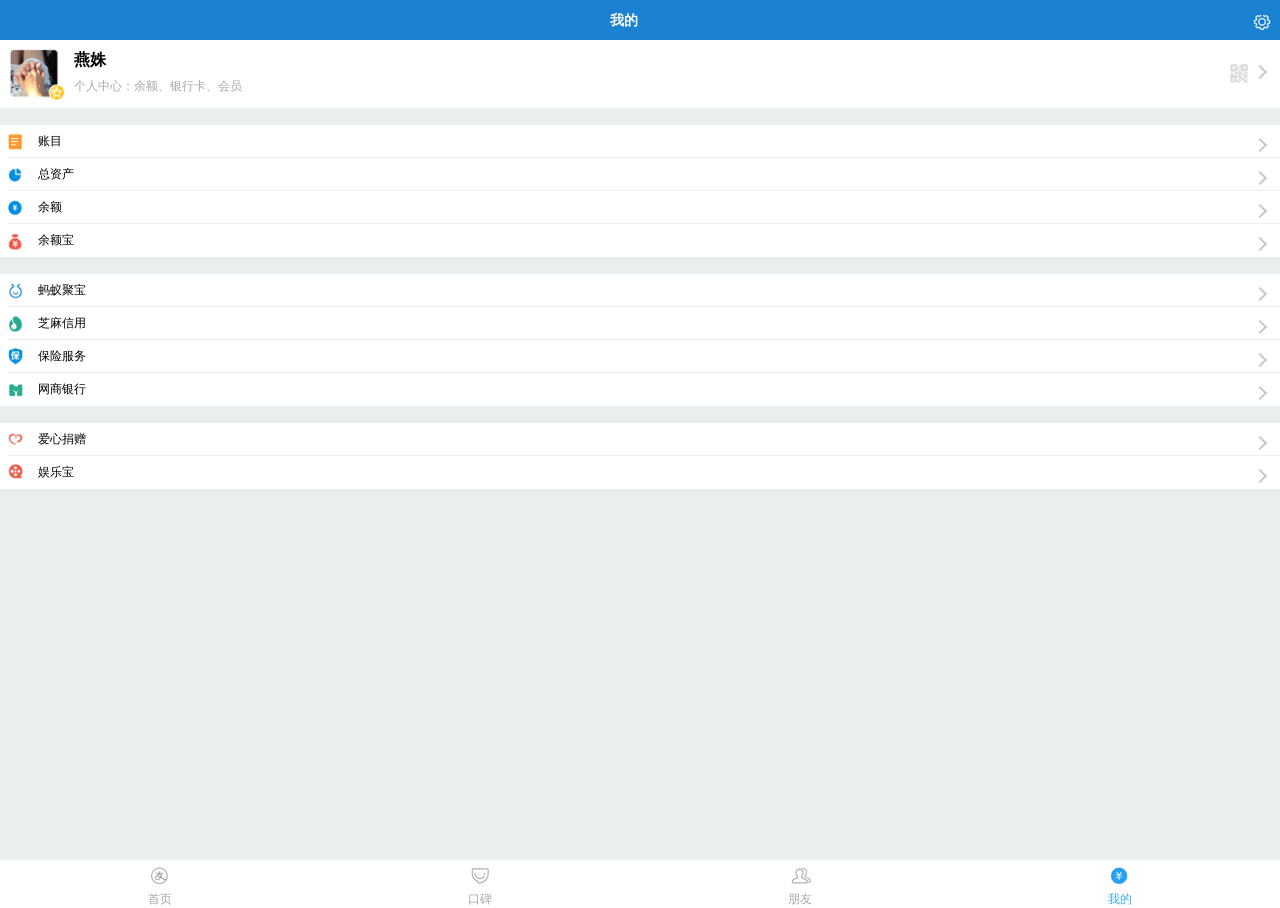
<file: sass 手机排版/index.html>
<!DOCTYPE html>
<html>
	<head>
		<meta charset="utf-8" />
		<title></title>
		<meta http-equiv="X-UA-Compatible" content="IE=edge,chrome=1">
		<meta name="viewport" content="width=device-width, initial-scale=1.0">
	    <link rel="stylesheet" type="text/css" href="css/style.css"/>
	    <script src="js/iscroll.js">
	    	
	    </script>
	</head>
	<body>
		<div class="box">
			<header>
				<h1 class="spc-14">我的</h1>
				<div class="header_list">
					<img src="images/QQ图片20170105094459_03.png" alt="" />
				</div>
			</header>
			<section>
			<div class="sect_title">
		 			<dl>
		 				<dt><img src="images/1_03.png"></dt>
		 				<dd>
		 					<h1 class="spc-16">燕姝</h1>
		 					<p  class="spc-12"><span>个人中心：</span>余额、银行卡、会员</p>
		 				</dd>
		 			</dl>
		 			<div class="sect_title_right">
		 				<img src="images/erwe_06.png"/>
		 				<span></span>
		 			</div>
		 		</div>
		 		
		 		<div class="sect_main_one">
		 			<ul>
		 				<li><img src="images/1_07.png"/>账目<span></span></li>
		 				<li><img src="images/1_10.png"/>总资产<span></span></li>
		 				<li><img src="images/1_12.png"/>余额<span></span></li>
		 				<li><img src="images/1_14.png"/>余额宝<span></span></li>
		 			</ul>
		 		</div>
		 		<div class="sect_main_two">
		 			<ul>
		 				<li><img src="images/33_03.png"/>蚂蚁聚宝<span></span></li>
		 				<li><img src="images/33_06.png"/>芝麻信用<span></span></li>
		 				<li><img src="images/33_08.png"/>保险服务<span></span></li>
		 				<li><img src="images/33_10.png"/>网商银行<span></span></li>
		 			</ul>
		 		</div>
		 		<div class="sect_main_two">
		 			<ul>
		 				<li><img src="images/44_12.png"/>爱心捐赠<span></span></li>
		 				<li class="bottom_li"><img src="images/44_14.png"/>娱乐宝<span></span></li>
		 			</ul>
		 		</div>

		</section>
		<footer>
				<dl class="spc-12">
					<dt><img src="images/459_07.png"/></dt>
					<dd>首页</dd>
				</dl>
				<dl class="spc-12">
					<dt><img src="images/459_09.png"/></dt>
					<dd>口碑</dd>
				</dl>
				<dl class="spc-12">
					<dt><img src="images/459_11.png"/></dt>
					<dd>朋友</dd>
				</dl>
				<dl class="spc-12">
					<dt><img src="images/459_13.png"/></dt>
					<dd style="color: #3daaf8;">我的</dd>
				</dl>
			</footer>
		</div>
	</body>
</html>
</file>
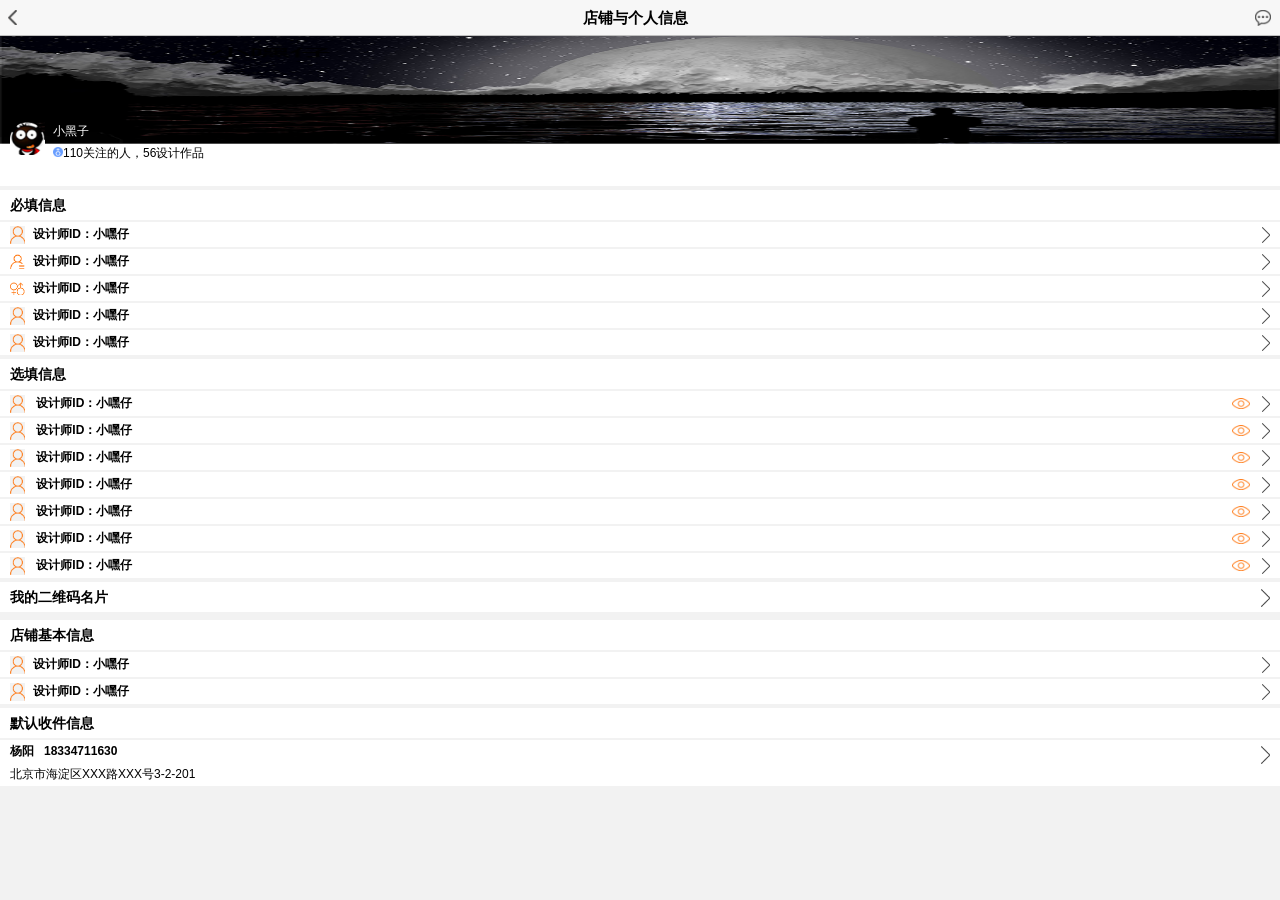
<file: index/my_shop/index.html>
<!DOCTYPE html>
<html>
<head lang="en">
    <meta charset="UTF-8">
    <meta http-equiv="X-UA-Compatible" content="IE=edge,chrome=1">
    <meta name="viewport" content="width=device-width, initial-scale=1.0">
    <title>店铺与个人信息</title>
    <link rel="stylesheet" href="css/header.css"/>
    <link rel="stylesheet" href="css/home.css"/>
    <link rel="stylesheet" href="css/zz.css"/>
</head>
<body>
<div class="wap">
    <header>
        <div class="y_top">
            <div class="y_left">
                <img src="img/a1_03.png" alt=""/>
            </div>
            <div class="y_center">
                <h3>店铺与个人信息</h3>
            </div>
            <div class="y_right">
                <img src="img/a1_05.png" alt=""/>
            </div>
        </div>
    </header>
    <section>
        <div class="y_dp_main">
            <div class="banner">
               <div class="img"><img src="img/b_02.png" class="ban" alt=""/></div>
                <div class="div">
                   <dl>
                       <dt> <span id="button"><img src="img/a1_09.png" alt="头像"/></span></dt>
                       <dd>
                           <p class="name">小黑子</p>
                           <p>
                               <img src="img/a1_12.png" alt=""/><em>110</em>关注的人，<em>56</em>设计作品
                           </p>
                       </dd>
                   </dl>
                    <!--<p class="p">想成为签约设计师</p>-->
                </div>

            </div>
            <div class="needful">
                <h3>必填信息</h3>
                <div class="info">
                    <img src="img/a1_16.png" alt="" class="info_img"/><b>设计师ID：小嘿仔</b><span><img src="img/a1_51.png" alt=""/></span>
                </div>
                <div class="info">
                    <img src="img/b1_09.png" alt="" class="info_img"/><b>设计师ID：小嘿仔</b><span><img src="img/a1_51.png" alt=""/></span>
                </div>
                <div class="info">
                    <img src="img/b1_12.png" alt="" class="info_img"/><b>设计师ID：小嘿仔</b><span><img src="img/a1_51.png" alt=""/></span>
                </div>
                <div class="info">
                    <img src="img/a1_16.png" alt="" class="info_img"/><b>设计师ID：小嘿仔</b><span><img src="img/a1_51.png" alt=""/></span>
                </div>
                <div class="info">
                    <img src="img/a1_16.png" alt="" class="info_img"/><b>设计师ID：小嘿仔</b><span><img src="img/a1_51.png" alt=""/></span>
                </div>
            </div>
            <div class="selective">
                <h3>选填信息</h3>
                <div class="info_on">
                    <img src="img/a1_16.png" alt="" class="info_img"/>
                    <b>设计师ID：小嘿仔</b>
                    <span>
                        <img src="img/a1_33.png" alt="视图" class="view"/>
                        <img src="img/a1_51.png" alt="" class=""/>
                    </span>
                </div>
                <div class="info_on">
                    <img src="img/a1_16.png" alt="" class="info_img"/>
                    <b>设计师ID：小嘿仔</b>
                    <span>
                        <img src="img/a1_33.png" alt="视图" class="view"/>
                        <img src="img/a1_51.png" alt="" class=""/>
                    </span>
                </div>
                <div class="info_on">
                    <img src="img/a1_16.png" alt="" class="info_img"/>
                    <b>设计师ID：小嘿仔</b>
                    <span>
                        <img src="img/a1_33.png" alt="视图" class="view"/>
                        <img src="img/a1_51.png" alt="" class=""/>
                    </span>
                </div>
                <div class="info_on">
                    <img src="img/a1_16.png" alt="" class="info_img"/>
                    <b>设计师ID：小嘿仔</b>
                    <span>
                        <img src="img/a1_33.png" alt="视图" class="view"/>
                        <img src="img/a1_51.png" alt="" class=""/>
                    </span>
                </div>
                <div class="info_on">
                    <img src="img/a1_16.png" alt="" class="info_img"/>
                    <b>设计师ID：小嘿仔</b>
                    <span>
                        <img src="img/a1_33.png" alt="视图" class="view"/>
                        <img src="img/a1_51.png" alt="" class=""/>
                    </span>
                </div>
                <div class="info_on">
                    <img src="img/a1_16.png" alt="" class="info_img"/>
                    <b>设计师ID：小嘿仔</b>
                    <span>
                        <img src="img/a1_33.png" alt="视图" class="view"/>
                        <img src="img/a1_51.png" alt="" class=""/>
                    </span>
                </div>
                <div class="info_on">
                    <img src="img/a1_16.png" alt="" class="info_img"/>
                    <b>设计师ID：小嘿仔</b>
                    <span>
                        <img src="img/a1_33.png" alt="视图" class="view"/>
                        <img src="img/a1_51.png" alt="" class=""/>
                    </span>
                </div>
            </div>
            <div class="code">
                <h3>我的二维码名片 <span><img src="img/a1_51.png" alt=""/></span></h3>
            </div>
            <div class="basic">
                <h3>店铺基本信息</h3>
                <div class="info">
                    <img src="img/a1_16.png" alt="" class="info_img"/><b>设计师ID：小嘿仔</b><span><img src="img/a1_51.png" alt=""/></span>
                </div>
                <div class="info">
                    <img src="img/a1_16.png" alt="" class="info_img"/><b>设计师ID：小嘿仔</b><span><img src="img/a1_51.png" alt=""/></span>
                </div>
            </div>
            <div class="default">
                <h3>默认收件信息</h3>
                <div class="default_info">
                    <div class="info_l">
                        <ul>
                            <li><b>杨阳</b><b>18334711630</b></li>
                            <li><em>北京市海淀区XXX路XXX号3-2-201</em></li>
                        </ul>
                    </div>
                    <div class="info_r">
                        <span><img src="img/a1_51.png" alt=""/></span>
                    </div>
                </div>
            </div>
        </div>
    </section>
    <div class="zz"></div>
    <div class="zz_con">
        <div class="conment">
            <h3>拍照</h3>
            <h3>从相册选择</h3>
            <h3 class="cancel">取消</h3>
        </div>
    </div>
</div>
</body>
<script src="js/jquery-3.1.1.js"></script>

 <script type="text/javascript">
         $("#button").click(function(){
             $(".zz_con").show();
             $(".zz").show();
         })
         $(".zz_con").click(function(){
             $(".zz_con").hide();
             $(".zz").hide();
         })
</script>
</html>
</file>
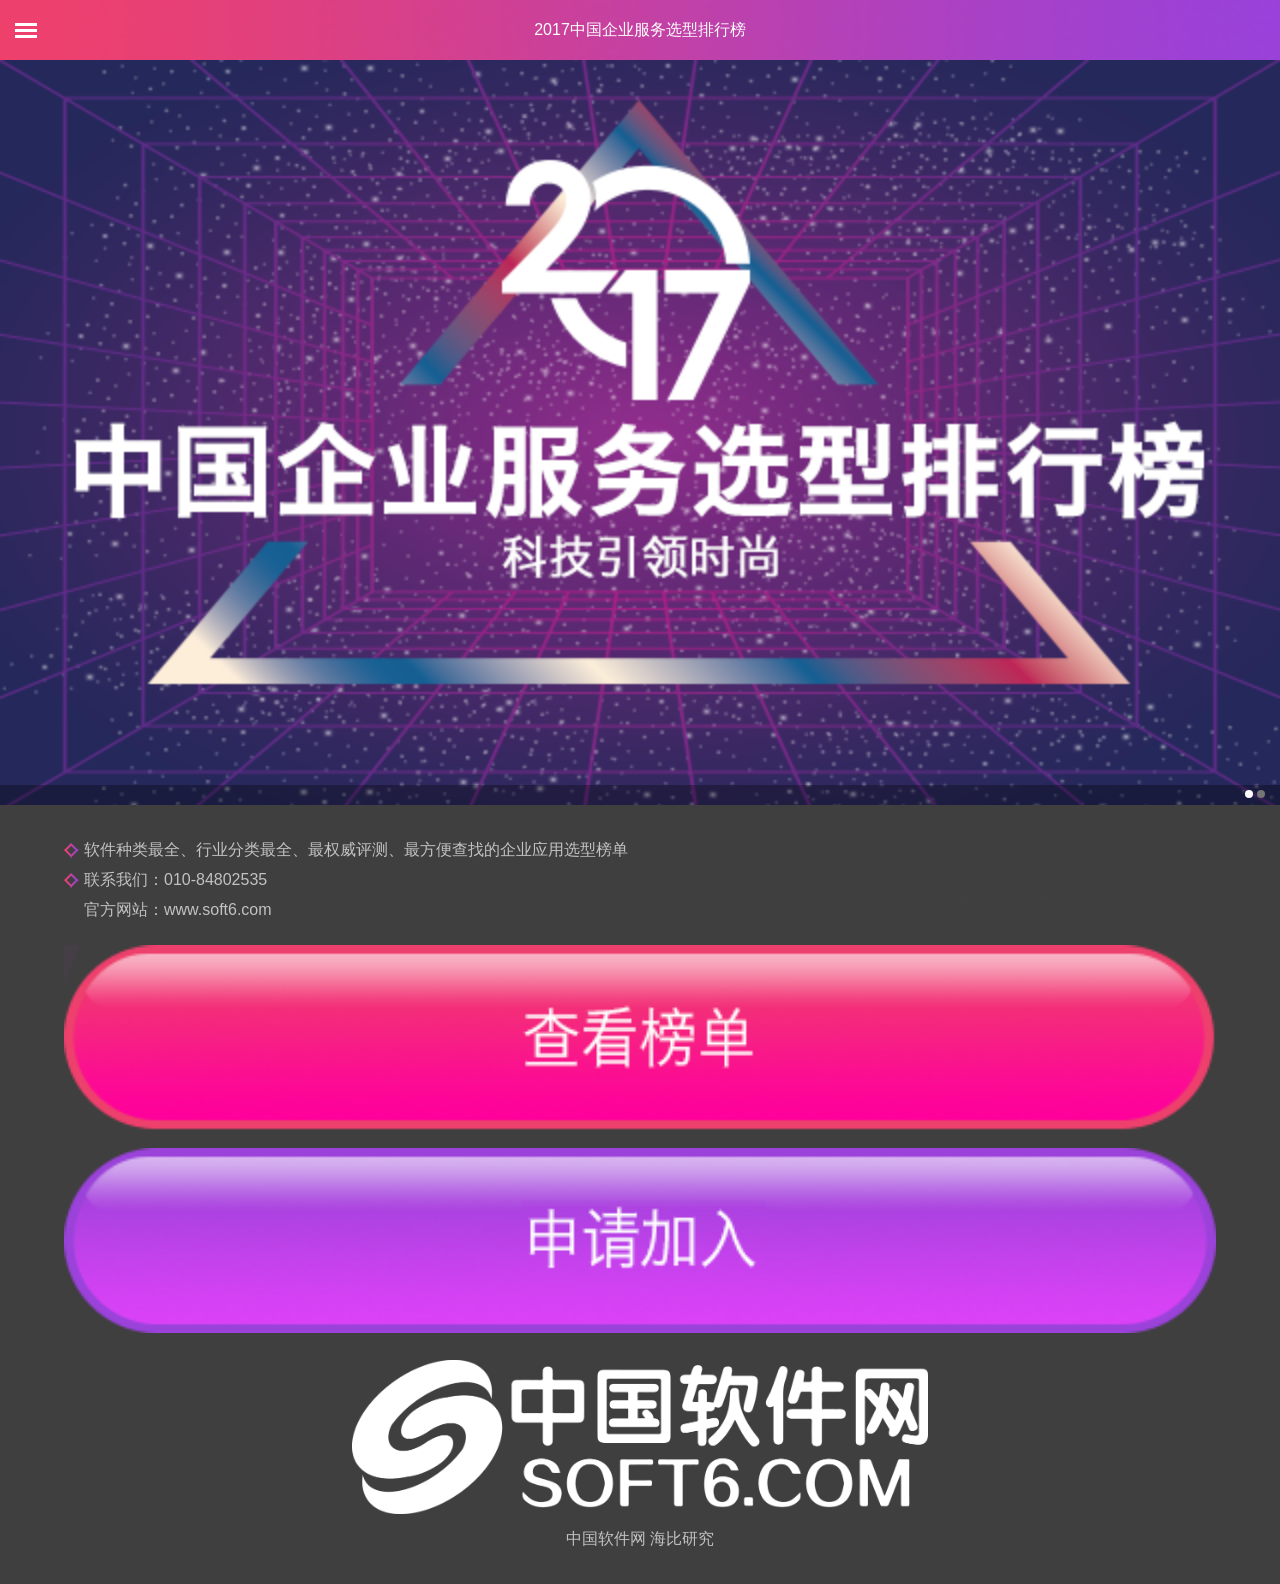
<file: 软件网1229/软件网/index.html>
<!DOCTYPE html PUBLIC "-//W3C//DTD XHTML 1.0 Transitional//EN" "http://www.w3.org/TR/xhtml1/DTD/xhtml1-transitional.dtd">
<html xmlns="http://www.w3.org/1999/xhtml">
<head>
<meta http-equiv="Content-Type" content="text/html; charset=utf-8" />
<meta name="viewport" content="width=device-width,height=device-height,inital-scale=1.0,maximum-scale=1.0,user-scalable=no;" />
<meta name="apple-mobile-web-app-capable" content="yes" />
<meta name="apple-mobile-web-app-status-bar-style" content="black" />
<meta name="format-detection" content="telephone=no" />
<meta name=”viewport” content=”width=device-width, initial-scale=1, maximum-scale=1″/>
<link href="css/reset.css" rel="stylesheet" type="text/css" />
<link href="css/index.css" rel="stylesheet" type="text/css" />

<script type="text/javascript" src="js/jQuery.js" ></script>
<script type="text/javascript" src="js/swipe.js" ></script>
<script type="text/javascript" src="js/zepto.js" ></script>
<!--图片轮播所用 --> 


<link rel="stylesheet" href="css/meanmenu.min.css" media="all" />

<title>中国软件网首页</title>
</head>
<body style="background:#3f3f3f;">
<div style="top:0px;left:0px;width:100%;height:100%;position:fixed;z-index:-999;background:url(images/bg.png) no-repeat #3f3f3f;background-size: cover; background-position: 50% 50%;"> </div>


<div class="top_banner"><div style="position:absolute;top:22px; left:15px;"><a href="bangdan.html"><img src="images/index_g.png" width="22" height="18" /></a></div><span>2017中国企业服务选型排行榜</span></div>

<div class="banner">
<!--幻灯片管理-->
		<div style="-webkit-transform:translate3d(0,0,0);">
			<div id="banner_box" class="box_swipe">
				<ul>
					<li><img src="images/lb1.png" alt="1" style="width:100%;" /></li>
					<li><img src="images/lb2.png" alt="1" style="width:100%;" /></li>
				</ul>
				<ol>
					<li class="on"></li>
					<li></li>
				</ol>
			</div>
		</div>
		
		<script type="text/javascript">
		$(function(){
			new Swipe(document.getElementById('banner_box'), {
				speed:500,
				auto:3000,
				callback: function(){
					var lis = $(this.element).next("ol").children();
					lis.removeClass("on").eq(this.index).addClass("on");
				}
			});
		});
		</script>
</div>

<div class="box">


  <div class="int1">
  <ul>
    <li><img src="images/ico1.png"/>软件种类最全、行业分类最全、最权威评测、最方便查找的企业应用选型榜单</li>
    <li><img src="images/ico1.png"/>联系我们：010-84802535</li>
    <li><img src="images/ico1_k.png"/>官方网站：www.soft6.com</li>
  </ul>
  </div>
  
  <div class="anniu_sy">
    <ul>
      <li><a href="bangdan.html"><img src="images/a1.png"/></a></li>
      <li><a href="form.html"><img src="images/a2.png"/></a></li>
    </ul>
  </div>
  
  
  <div class="con_box">
    <ul>

      <li><img src="images/logo.png"/><br/>中国软件网  海比研究<br/></li>
    </ul>
  
  </div>






</div>

</body>
</html>
</file>
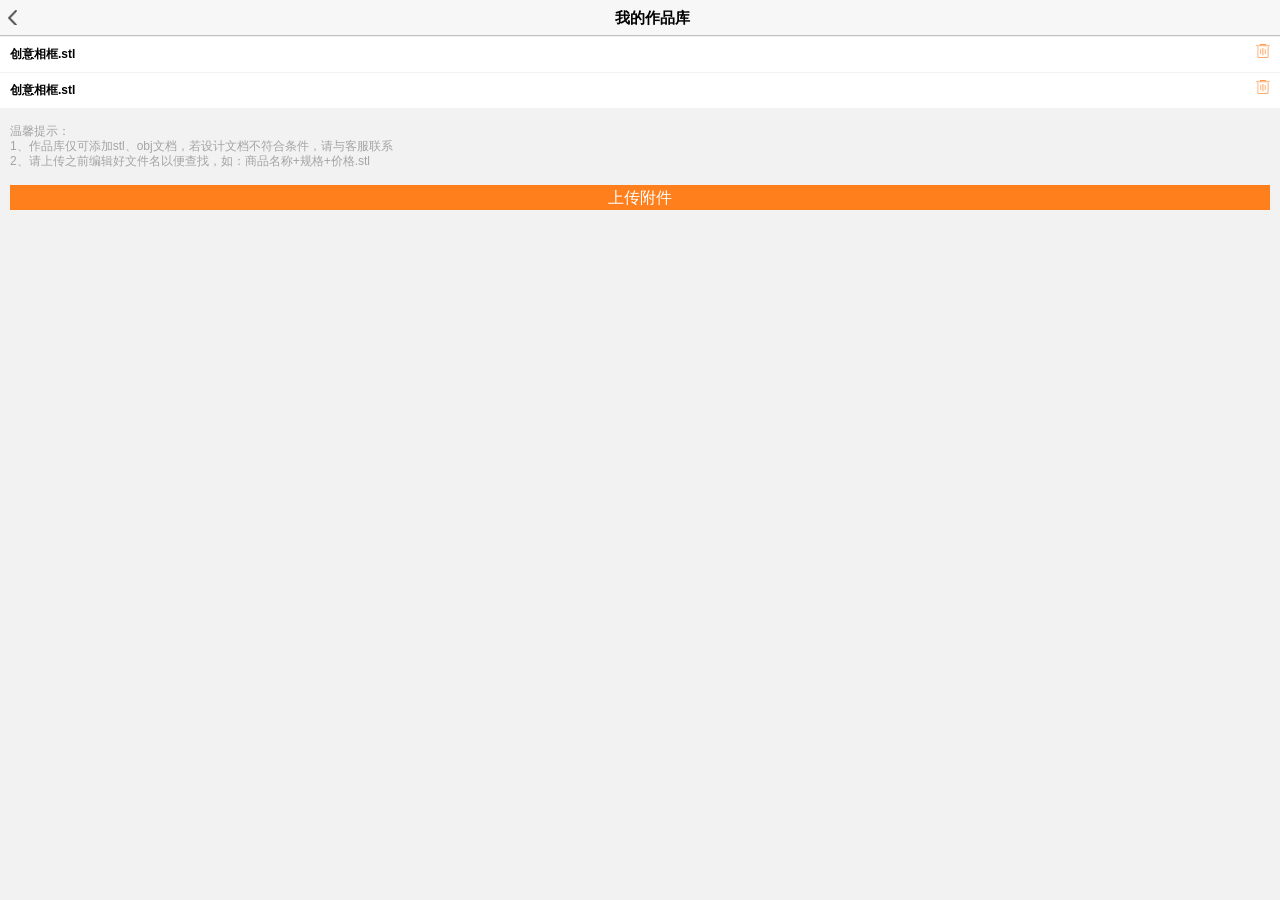
<file: index/my_shop/production/index.html>
<!DOCTYPE html>
<html>
<head lang="en">
    <meta charset="UTF-8">
    <meta http-equiv="X-UA-Compatible" content="IE=edge,chrome=1">
    <meta name="viewport" content="width=device-width, initial-scale=1.0">
    <title>我的作品库</title>
    <link rel="stylesheet" href="css/header.css"/>
    <link rel="stylesheet" href="css/publish.css"/>
</head>
<body>
<div class="wap">
    <header>
        <div class="y_top">
            <div class="y_left">
                <img src="img/scss_03.png" alt=""/>
            </div>
            <div class="y_center">
                <h3>我的作品库</h3>
            </div>
        </div>
    </header>
    <section>
        <div class="y_zp_main">
            <div class="info">
                <p>创意相框.stl <span><img src="img/scss_13.png" alt=""/></span></p>
            </div>
            <div class="info">
                <p>创意相框.stl <span><img src="img/scss_13.png" alt=""/></span></p>
            </div>
            <div class="hint">
                <p>温馨提示：</p>
                <p>1、作品库仅可添加stl、obj文档，若设计文档不符合条件，请与客服联系</p>
                <p>2、请上传之前编辑好文件名以便查找，如：商品名称+规格+价格.stl</p>
            </div>
            <div class="uploading">
                <button>上传附件</button>
            </div>
        </div>
    </section>

</div>

</body>

<script src="js/jquery-3.1.1.js"></script>
<script>

</script>
</html>
</file>
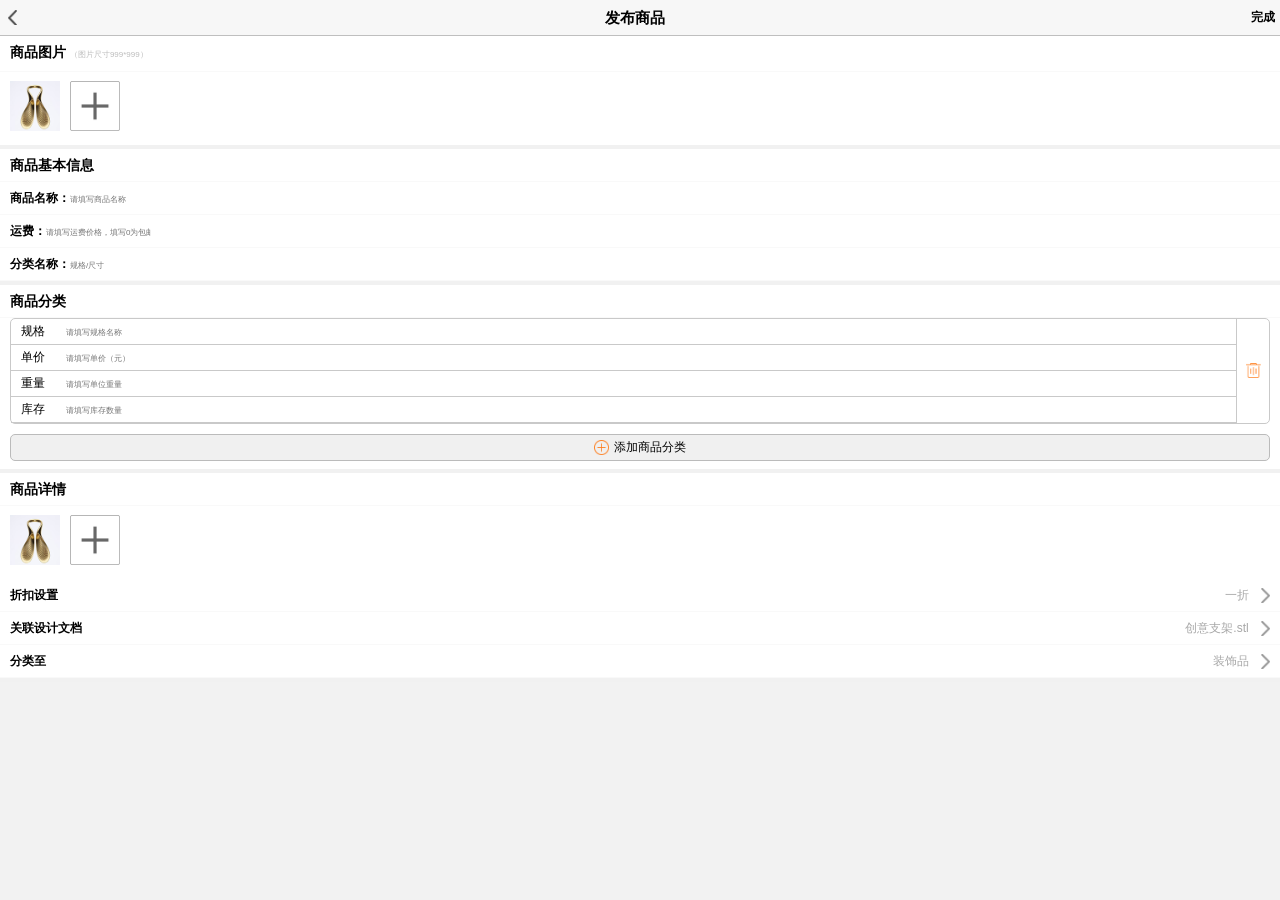
<file: index/my_shop/publish/index.html>
<!DOCTYPE html>
<html>
<head lang="en">
    <meta charset="UTF-8">
    <meta http-equiv="X-UA-Compatible" content="IE=edge,chrome=1">
    <meta name="viewport" content="width=device-width, initial-scale=1.0">
    <title>发布商品</title>
    <link rel="stylesheet" href="css/header.css"/>
    <link rel="stylesheet" href="css/publish.css"/>
</head>
<body>
<div class="wap">
    <header>
        <div class="y_top">
            <div class="y_left">
                <img src="img/scss_03.png" alt=""/>
            </div>
            <div class="y_center">
                <h3>发布商品</h3>
            </div>
            <div class="y_right">
                <span>完成</span>
            </div>
        </div>
    </header>
    <section>
        <div class="y_fb_main">
            <div class="shop">
                <h3>商品图片 <em>（图片尺寸999*999）</em></h3>
                <ul>
                    <li> <img src="img/scss_06.png" alt=""/></li>
                    <li> <img src="img/scss_08.png" alt=""/></li>
                </ul>
            </div>
            <div class="shop">
                <h3>商品基本信息</h3>
                <p>商品名称：<input type="text" placeholder="请填写商品名称"/></p>
                <p>运费：<input type="text" placeholder="请填写运费价格，填写0为包邮"/></p>
                <p>分类名称：<input type="text" placeholder="规格/尺寸"/></p>
            </div>
            <div class="shop">
                <h3>商品分类</h3>

                <div class="classify">
                    <div class="left">
                        <p><em>规格</em> <input type="text" placeholder="请填写规格名称"/></p>
                        <p><em>单价</em> <input type="text" placeholder="请填写单价（元）"/></p>
                        <p><em>重量</em> <input type="text" placeholder="请填写单位重量"/></p>
                        <p><em>库存</em> <input type="text" placeholder="请填写库存数量"/></p>
                    </div>
                    <div class="right">
                        <img src="img/scss_13.png" alt=""/>
                    </div>
                </div>
                <div class="app">
                    <button><img src="img/f_03.png" alt=""/>添加商品分类</button>
                </div>
            </div>
            <div class="shop">
                <h3>商品详情</h3>
                <ul>
                    <li> <img src="img/scss_06.png" alt=""/></li>
                    <li> <img src="img/scss_08.png" alt=""/></li>
                </ul>
                <p>折扣设置 <span>一折 <img src="img/scss_21.png" alt=""/></span></p>
                <p>关联设计文档 <span>创意支架.stl <img src="img/scss_21.png" alt=""/></span></p>
                <p>分类至 <span>装饰品 <img src="img/scss_21.png" alt=""/></span></p>
            </div>

        </div>
    </section>


</div>
</body>
</html>
</file>
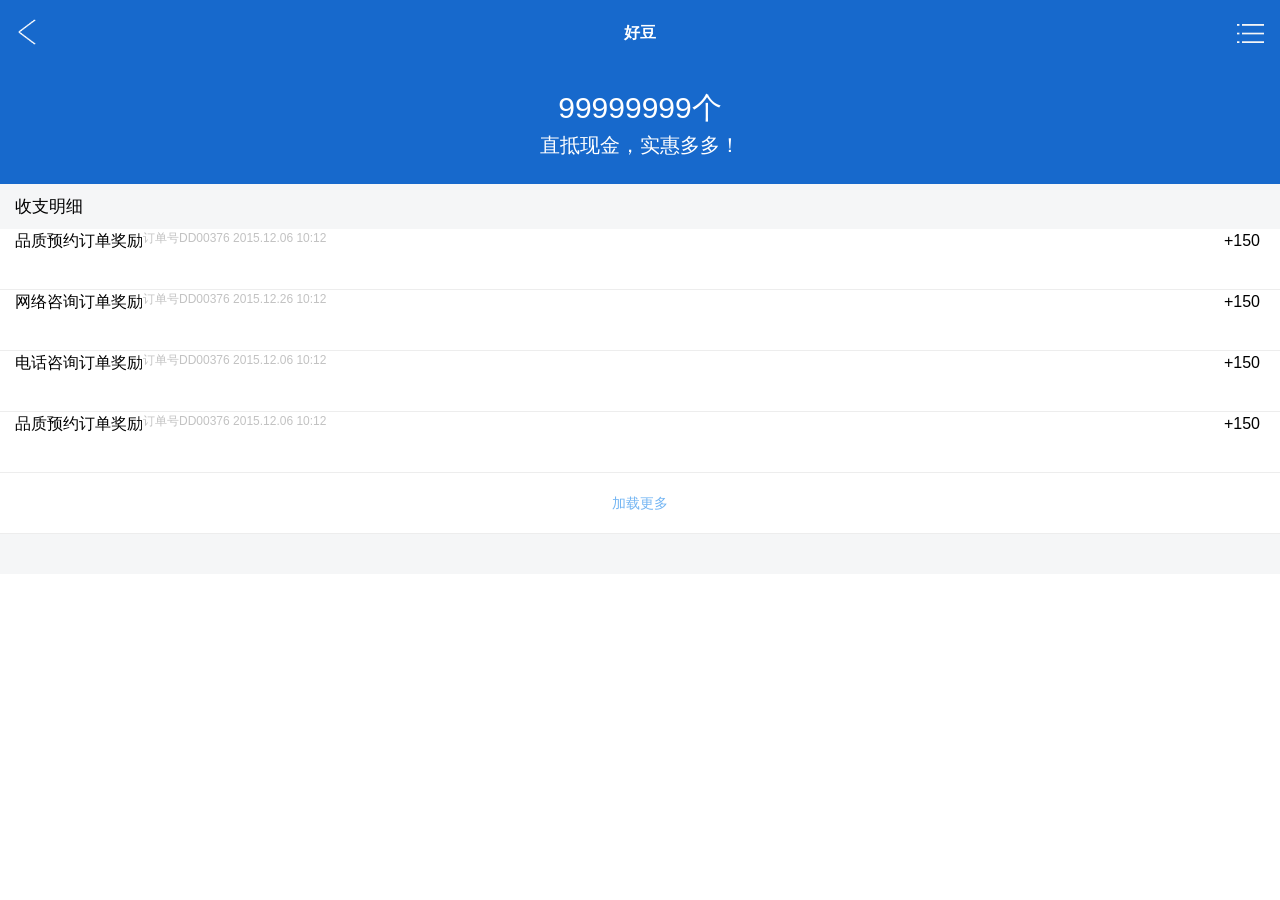
<file: haodou/haodou.html>
<!DOCTYPE html>
<html>
	<head>
		<meta charset="UTF-8">
		<title></title>
		<link rel="stylesheet" href="css/haodou.css" />
		 <meta http-equiv="X-UA-Compatible" content="IE=edge,chrome=1">
	     <meta name="viewport" content="width=device-width, initial-scale=1.0">
	</head>
	<body>
		<header>
			<a href="#"></a>
			<h3>好豆</h3>
			<span></span>
		</header>
		<main>
			<div class="num">
				<h1>99999999个</h1>
				<span>直抵现金，实惠多多！</span>
			</div>
			<div class="Balance_of_payments">
				<h3>收支明细</h3>
			</div>
	            <div class="Quality_reservation">
					<dl>
						<dt>品质预约订单奖励</dt>
						<dd>订单号DD00376   2015.12.06  10:12</dd>
						<dd>+150</dd>
					</dl>
				</div>
				<div class="Quality_reservation">
					<dl>
						<dt>网络咨询订单奖励</dt>
						<dd>订单号DD00376   2015.12.26  10:12</dd>
						<dd>+150</dd>
					</dl>
				</div>
				<div class="Quality_reservation">
					<dl>
						<dt>电话咨询订单奖励</dt>
						<dd>订单号DD00376   2015.12.06  10:12</dd>
						<dd>+150</dd>
					</dl>
				</div>
				<div class="Quality_reservation">
					<dl>
						<dt>品质预约订单奖励</dt>
						<dd>订单号DD00376   2015.12.06  10:12</dd>
						<dd>+150</dd>
					</dl>
				</div>
				<div class="more">
					<p>加载更多</p>
				</div>
		   </main>
		   <footer></footer>
	</body>
</html>
</file>
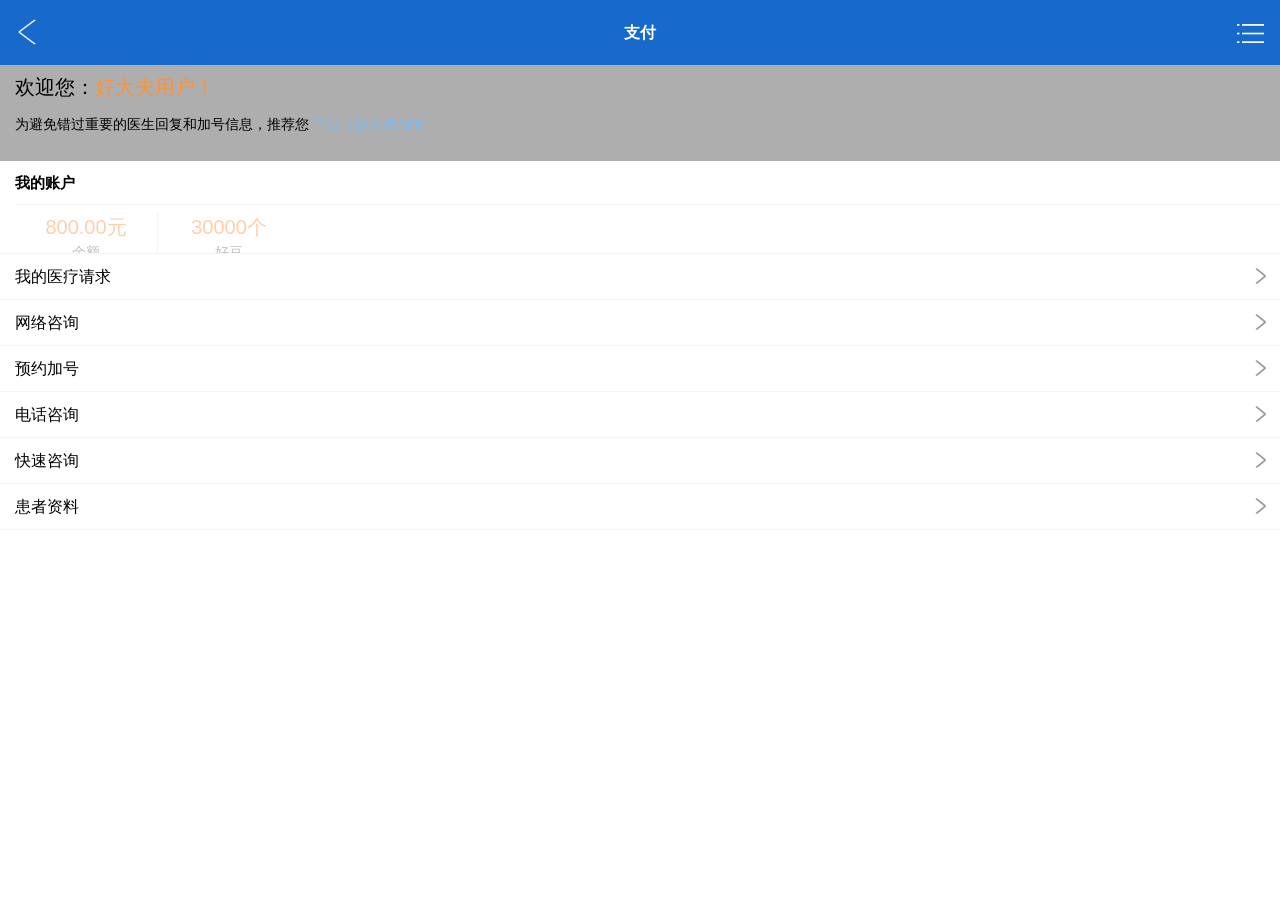
<file: haodou/myself.html>
<!DOCTYPE html>
<html>
	<head>
		<meta charset="UTF-8">
		<title></title>
		<link rel="stylesheet" href="css/myself.css" />
		<meta http-equiv="X-UA-Compatible" content="IE=edge,chrome=1">
	      <meta name="viewport" content="width=device-width, initial-scale=1.0">
	</head>
	<body>
		<header>
			<a href="#"></a>
			<h3>支付</h3>
			<span></span>
		</header>
		<main>
			<div class="good">
				<dl>
					<dt>欢迎您：<i>好大夫用户！</i></dt>
					<dd>为避免错过重要的医生回复和加号信息，推荐您 <span>下载［好大夫APP]</span></dd>
				</dl>
			</div>
			<div class="My_payment">
			    <h3>我的账户</h3>
			    <ul>
				<li>
					<p>800.00元</p>
					<span>余额</span>
				</li>
				<li>
					<p>30000个</p>
					<span>好豆</span>
				</li>
			   </ul>
		    </div>
			<div class="Medical_request">
				<h3>我的医疗请求</h3>
				<span></span>
			</div>
			<div class="Internet_consulting">
				<h3>网络咨询</h3>
				<span></span>
			</div>
				<div class="Internet_consulting">
				<h3>预约加号</h3>
				<span></span>
			</div>
			</div>
				<div class="Internet_consulting">
				<h3>电话咨询</h3>
				<span></span>
			</div>
			</div>
				<div class="Internet_consulting">
				<h3>快速咨询</h3>
				<span></span>
			</div>
			</div>
				<div class="Internet_consulting">
				<h3>患者资料</h3>
				<span></span>
			</div>
		</main>
		<!--<footer></footer>-->
	</body>
</html>
</file>
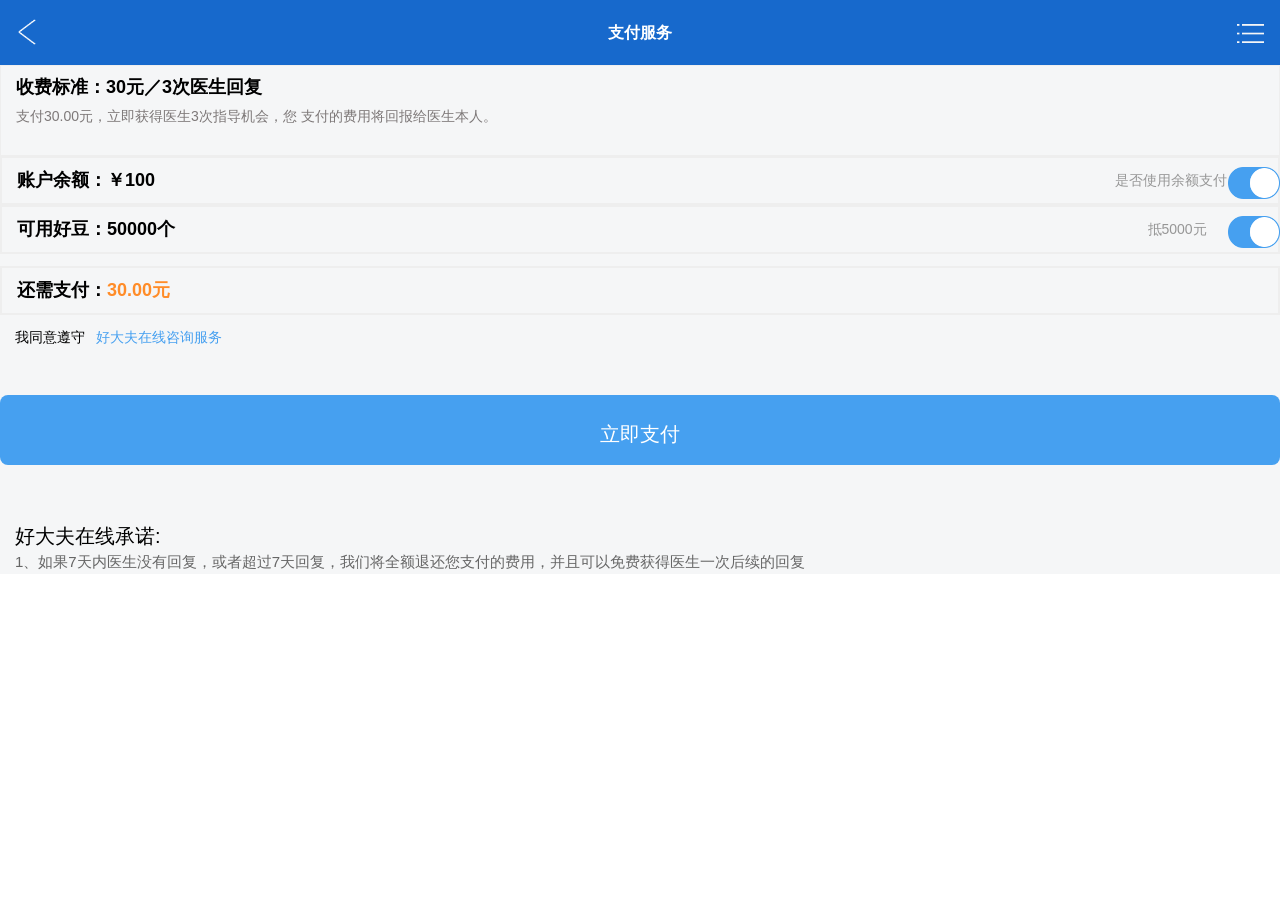
<file: haodou/Payment_Services.html>
<!DOCTYPE html>
<html>
	<head>
		<meta charset="utf-8" />
		<title></title>
		  <meta http-equiv="X-UA-Compatible" content="IE=edge,chrome=1">
	      <meta name="viewport" content="width=device-width, initial-scale=1.0">
	      <link rel="stylesheet" href="css/style.css" />
	</head>
	<body>
		<header>
			<a href="#"></a>
			<h3>支付服务</h3>
			<span></span>
		</header>
		<main>
			<div class=" fee_scale">
				<p>收费标准：30元／3次医生回复</p>
				<div class="fee">
					支付30.00元，立即获得医生3次指导机会，您
                                         支付的费用将回报给医生本人。
				</div>
			</div>
			<div class="account_balance">
				<p>账户余额：￥100</p>
				<span>
					<i>是否使用余额支付</i>
					 <input type="checkbox" name="" id="check" value="" />
					 <label for="check"></label>
				</span>
			</div>
			<div class="available">
				<p>可用好豆：50000个</p>
				<span>
					<i>抵5000元</i>
					 <input type="checkbox" name="" id="check" value="" />
					 <label for="check"></label>
				</span>
			</div>
			<div class="also_need_to_pay">
				<p>还需支付：<span>30.00元</span></p>
			</div>
			 <div class="i_agree">
			 	<p>我同意遵守<span>好大夫在线咨询服务</span></p>
			 </div>
			 <div class="Also_need_to_pay">
			 	<h3>立即支付</h3>
			 </div>
			 <div class="promise">
			 	<dl>
			 		<dt>好大夫在线承诺:</dt>
			 		<dd> 1、如果7天内医生没有回复，或者超过7天回复，我们将全额退还您支付的费用，并且可以免费获得医生一次后续的回复</dd>
			 	</dl>
			 	
			 </div>
		</main>
		<footer></footer>
	</body>
</html>
</file>
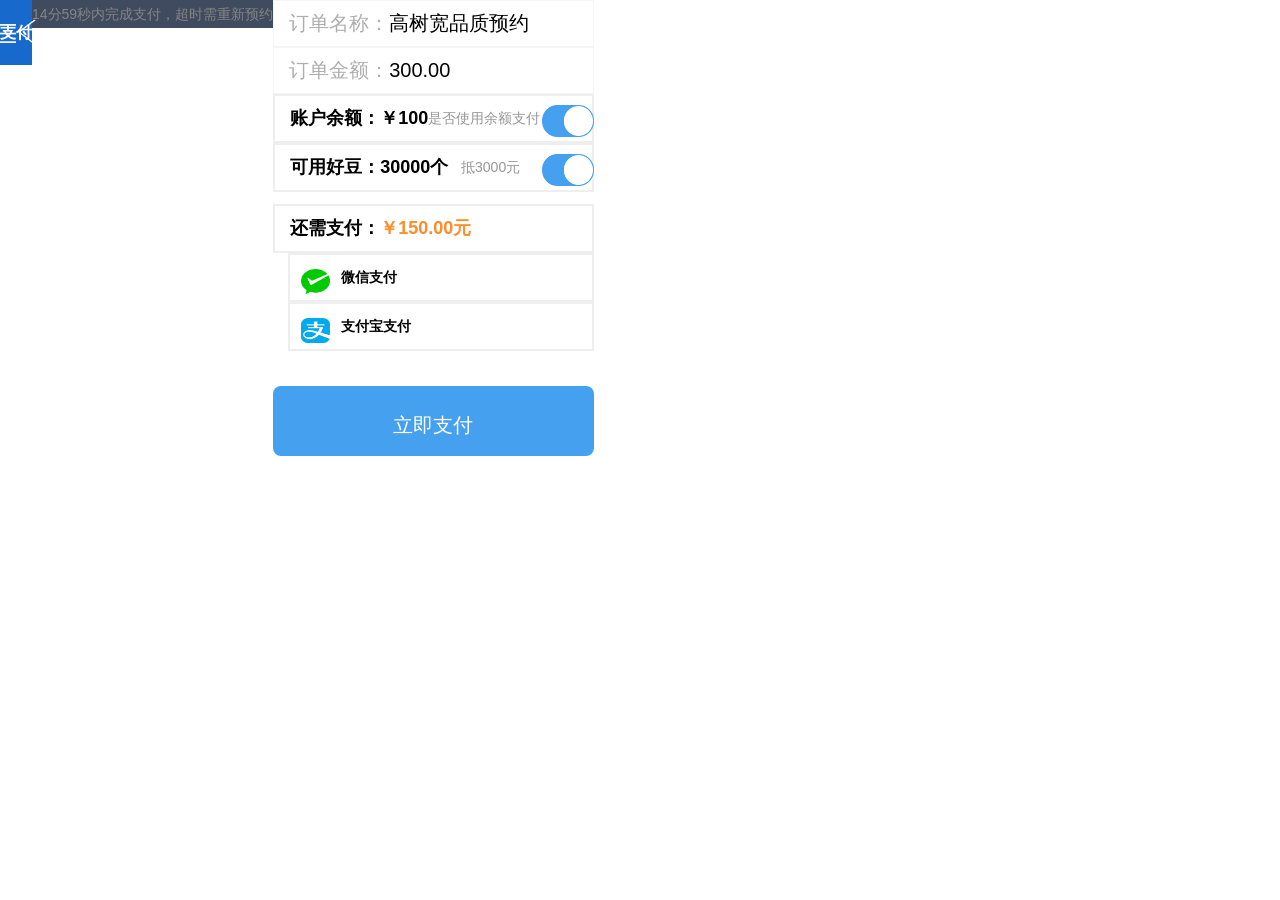
<file: haodou/qingshiming.html>
<!DOCTYPE html>
<html>
	<head>
		<meta charset="UTF-8">
		<title></title>
		 <meta http-equiv="X-UA-Compatible" content="IE=edge,chrome=1">
	      <meta name="viewport" content="width=device-width, initial-scale=1.0">
	      <link rel="stylesheet" href="css/qin.css" />
	</head>
	<body>
		<header>
			<a href="#"></a>
			<h3>支付</h3>
			<span></span>
		</header>
		<nav><a href="#">14分59秒内完成支付，超时需重新预约</nav>
		<main>
			<div class="name">
				<p>订单名称：<span>高树宽品质预约</span></p>
			</div>
			<div class="Amount">
				<p> 订单金额：<span>300.00</span></p>
			</div>
			<div class="account_balance">
				<p>账户余额：￥100</p>
				<span>
					<i>是否使用余额支付</i>
					 <input type="checkbox" name="" id="check" value="" />
					 <label for="check"></label>
				</span>
			</div>
			<div class="available">
				<p>可用好豆：30000个</p>
				<span>
					<i>抵3000元</i>
					 <input type="checkbox" name="" id="check" value="" />
					 <label for="check"></label>
				</span>
			</div>
			<div class="also_need_to_pay">
				<p>还需支付：<span>￥150.00元</span></p>
			</div>
			<div class="weixin">
				<p><i></i><span>微信支付 </span></p>
			</div>
			<div class="zhifubao">
				<p><i></i><span>支付宝支付</span></p>
				
			</div>
		</main>
		<footer>
			<div class="Also_need_to_pay">
			 	<h3>立即支付</h3>
			 </div>
		</footer>
	</body>
</html>
</file>
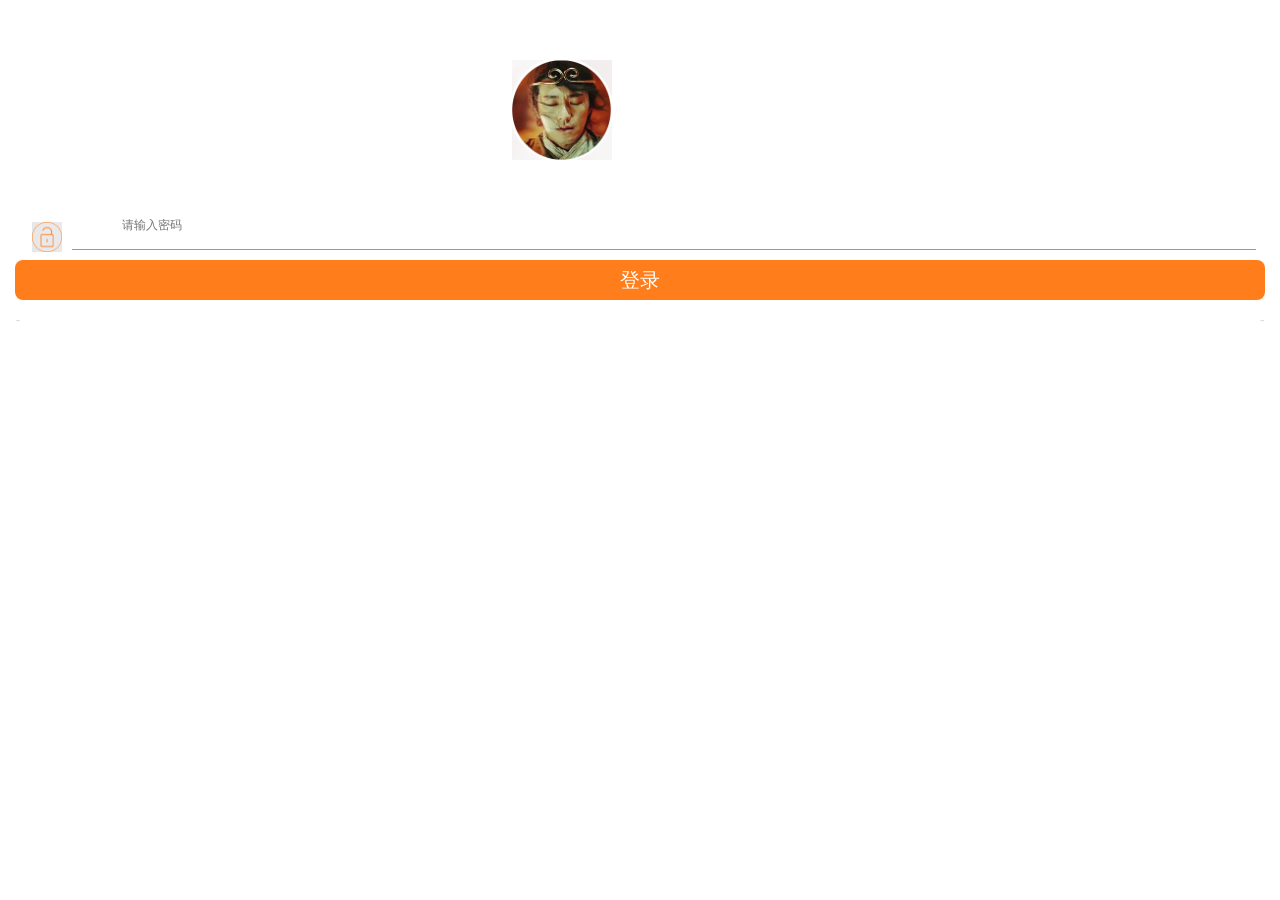
<file: index/denglu1.html>
<!DOCTYPE html>
<html ng-app="myapp">
	<head>
		<meta charset="UTF-8">
		<title></title>
		<link rel="stylesheet" type="text/css" href="css/zhuceshouye.css"/>
		<meta http-equiv="X-UA-Compatible" content="IE=edge,chrome=1">
	    <meta name="viewport" content="width=device-width, initial-scale=1.0">
	</head>
	<body>
		<div class="box" ui-view>
			<section>
			<div class="s_logo">
					<img src="yc/denglu/b1_03.png" alt="" />
					<!--<h1>jone</h1>-->
				</div>
				<div class="s_pwd">
					<img src="yc/denglu/a_10.png"/>
					<div class="s_pwd_list">
						<input type="text" placeholder="请输入密码" />
					</div>
				</div>
				<div class="botton1">
					<button>登录</button>
				</div>
				<div class="s_bottom">
					<a href="#">注册账号</a>
					<span><a href="" ui-sref="wangjimima">忘记密码</a></span>
				</div>
		    </section>
		</div>
	</body>
</html>
</file>
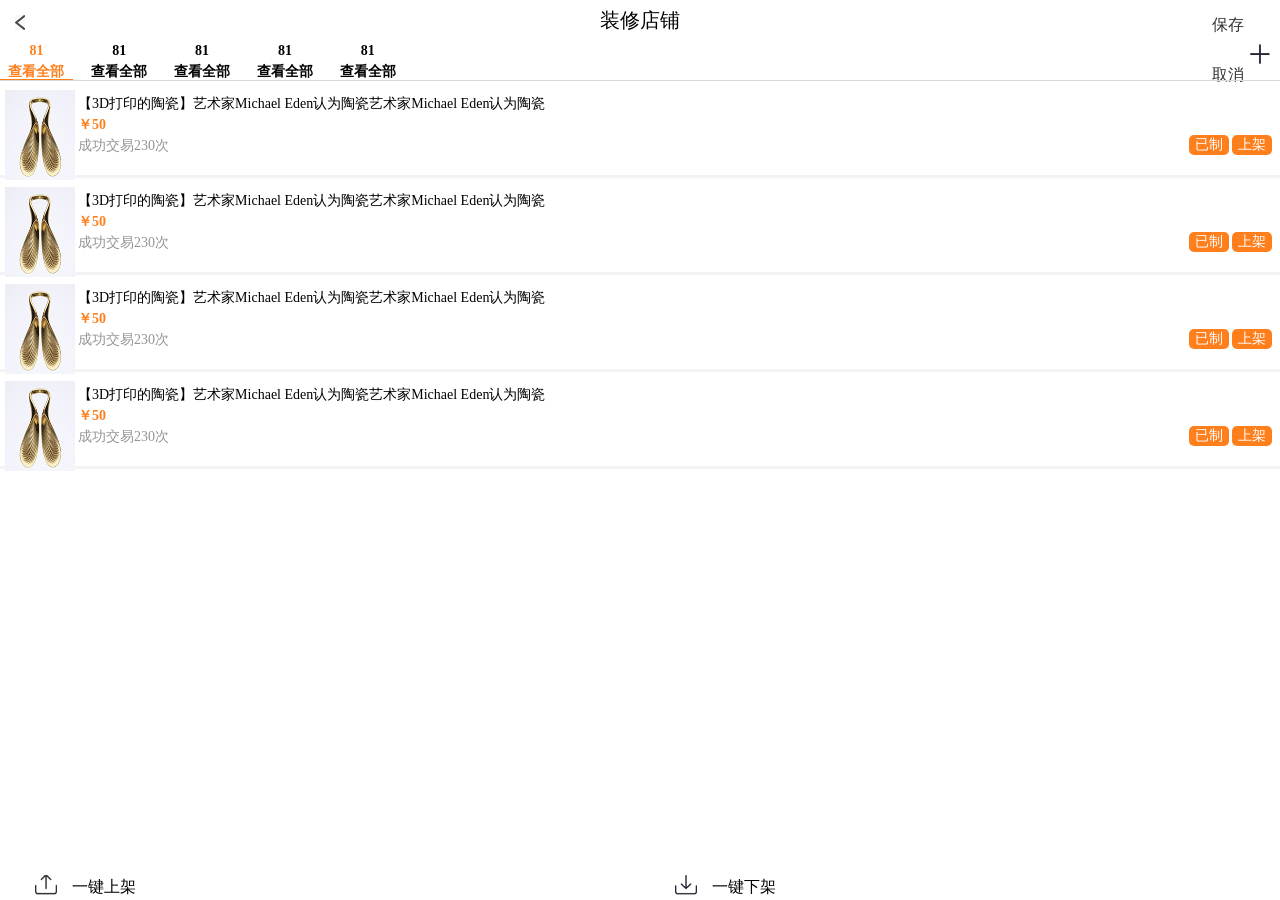
<file: index/dianpuzhuangxiu.html>
<!DOCTYPE html>
<html>
	<head>
		<meta charset="UTF-8">
		<title></title>
		<link rel="stylesheet" href="css/dianpuzhuangxiu.css" />
		<meta http-equiv="X-UA-Compatible" content="IE=edge,chrome=1">
	    <meta name="viewport" content="width=device-width, initial-scale=1.0">
	    <script type="text/javascript" src="js/swiper-3.4.0.min.js">
	    	
	    </script>
	    <script type="text/javascript" src="js/zepto.min.js">
	    	
	    </script>
	</head>
	<body>
		<div class="box">
			<header>
				<div class="h_left">
					<img src="yc/shop_fiitting/shop_fiitting2_03.png" ui-sref="fan"/>
				</div>
				<h1>装修店铺</h1>
				<div class="h_right">
					<a href="">保存</a>
					<a href="">取消</a>
				</div>
			</header>
			<section>
				<div class="s_title">
				 <div class="s_t_left">
				 	    <div class="swiper-container">
					        <div class="swiper-wrapper">
					            <div class="swiper-slide active">
					            	<dl>
					            		<dt>81</dt>
					            		<dd>查看全部</dd>
					            	</dl>
					            </div>
					            <div class="swiper-slide">
					            	<dl>
					            		<dt>81</dt>
					            		<dd>查看全部</dd>
					            	</dl>
					            </div>
					            <div class="swiper-slide">
					            	<dl>
					            		<dt>81</dt>
					            		<dd>查看全部</dd>
					            	</dl>
					            </div>
					            <div class="swiper-slide">
					            	<dl>
					            		<dt>81</dt>
					            		<dd>查看全部</dd>
					            	</dl>
					            </div>
					            <div class="swiper-slide">
					            	<dl>
					            		<dt>81</dt>
					            		<dd>查看全部</dd>
					            	</dl>
					            </div>
					       
					        </div>
					        </div>
				 </div>
				 <div class="s_t_right">
				 	<img src="yc/shop_fiitting/images/a_03.png"/>
				 </div>
				</div>
				<div class="content_list">
					<dl>
						<dt><img src="yc/shop_fiitting/zhuangxiu_03.png"/></dt>
						<dd>
							<p>【3D打印的陶瓷】艺术家Michael Eden认为陶瓷艺术家Michael Eden认为陶瓷</p>
							<p><span>￥50</span></p>
							<p><i>成功交易230次</i><em>上架中</em><em>已制顶</em></p>
						</dd>
					</dl>
				</div>
				<div class="content_list">
					<dl>
						<dt><img src="yc/shop_fiitting/zhuangxiu_03.png"/></dt>
						<dd>
							<p>【3D打印的陶瓷】艺术家Michael Eden认为陶瓷艺术家Michael Eden认为陶瓷</p>
							<p><span>￥50</span></p>
							<p><i>成功交易230次</i><em>上架中</em><em>已制顶</em></p>
						</dd>
					</dl>
				</div>
				<div class="content_list">
					<dl>
						<dt><img src="yc/shop_fiitting/zhuangxiu_03.png"/></dt>
						<dd>
							<p>【3D打印的陶瓷】艺术家Michael Eden认为陶瓷艺术家Michael Eden认为陶瓷</p>
							<p><span>￥50</span></p>
							<p><i>成功交易230次</i><em>上架中</em><em>已制顶</em></p>
						</dd>
					</dl>
				</div>
				<div class="content_list">
					<dl>
						<dt><img src="yc/shop_fiitting/zhuangxiu_03.png"/></dt>
						<dd>
							<p>【3D打印的陶瓷】艺术家Michael Eden认为陶瓷艺术家Michael Eden认为陶瓷</p>
							<p><span>￥50</span></p>
							<p><i>成功交易230次</i><em>上架中</em><em>已制顶</em></p>
						</dd>
					</dl>
				</div>
				
			</section>
			<footer>
				<dl>
					<dt><img src="yc/shop_fiitting/zhuangxiu_10.png"/></dt>
					<dd>一键上架</dd>
				</dl>
				<dl>
					<dt><img src="yc/shop_fiitting/zhuangxiu_07.png"/></dt>
					<dd>一键下架</dd>
				</dl>
			</footer>
			<div class="zz">11</div>
			<div class="zz_list">
				<div class="content">
					<h1>确认全部库存商品上架吗?</h1>
					<ul>
						<li><a href="">取消</a></li>
						<li><a href="">确认</a></li>
					</ul>
				</div>
			</div>
		</div>
	</body>
	<script type="text/javascript">
		 var swiper = new Swiper('.swiper-container', {
        pagination: '.swiper-pagination',
        slidesPerView: 3.5,
        spaceBetween: 10
   
    });
     $(".swiper-slide").tap(function(){
        $(this).addClass('active').siblings().removeClass('active');
     })
      $("em").tap(function(){
      	$(".zz").show();
      	$(".zz_list").show();
      })
       $("a").tap(function(){
      	$(".zz").hide();
      	$(".zz_list").hide();
      })
	</script>
</html>
</file>
<file: sass 手机排版/css/style.css>
@import url(reset.css);
.spc-24 {
  font-size: 24px;
  background: blue; }

.spc-16 {
  font-size: 16px;
  font-weight: bold; }

.spc-14 {
  font-size: 14px;
  color: white;
  font-weight: bold; }

.spc-20 {
  font-size: 20px;
  background: blue; }

.spc-12 {
  font-size: 12px;
  color: #a7a7a7; }

html, body, .box {
  width: 100%;
  height: 100%;
  background: none; }

html {
  font-size: 62.5%; }

.box {
  display: -webkit-box;
  -webkit-box-orient: vertical; }
  .box header {
    width: 100%;
    height: 4rem;
    background: #1b82d2;
    display: -webkit-box;
    -webkit-box-orient: horizontal; }
    .box header h1 {
      -webkit-box-flex: 1;
      text-align: center;
      line-height: 4rem; }
    .box header .header_list {
      width: 3.3rem;
      height: 4rem;
      background: none; }
      .box header .header_list img {
        box-sizing: border-box;
        padding: 15px 5px; }
  .box section {
    overflow-y: auto;
    -webkit-box-flex: 1;
    padding-bottom: 27px;
    width: 100%;
    height: 100%;
    background: #ebeeef; }
    .box section .sect_title {
      display: -webkit-box;
      -webkit-box-orient: horizontal;
      padding: 8px 9px;
      box-sizing: border-box;
      width: 100%;
      height: 68px;
      background: white; }
      .box section .sect_title dl {
        -webkit-box-flex: 1; }
        .box section .sect_title dl dt {
          float: left; }
          .box section .sect_title dl dt img {
            width: 56px;
            height: auto;
            background: none; }
        .box section .sect_title dl dd {
          float: left;
          padding-left: 9px; }
          .box section .sect_title dl dd p {
            padding-top: 5px; }
      .box section .sect_title .sect_title_right {
        position: relative;
        width: 43px;
        height: 100%;
        background: none; }
        .box section .sect_title .sect_title_right img {
          padding-top: 15px;
          width: 21px;
          height: auto;
          background: none; }
        .box section .sect_title .sect_title_right span {
          display: inline-block;
          width: 8px;
          height: 8px;
          background: none;
          border: 2px solid #c7c7cc;
          left: 10px;
          top: 14px;
          border-bottom: none;
          border-left: none;
          text-align: center;
          position: absolute;
          top: 19px;
          left: 27px;
          transform: rotateZ(45deg); }
    .box section .sect_main_one {
      margin-top: 17px;
      width: 100%;
      height: auto;
      background: white;
      padding-left: 8px;
      box-sizing: border-box; }
      .box section .sect_main_one ul {
        width: 100%;
        height: auto;
        background: none; }
        .box section .sect_main_one ul li {
          width: 100%;
          height: 3.3rem;
          background: none;
          border-bottom: 1px solid #EEEEEE;
          line-height: 3.3rem;
          box-sizing: border-box; }
          .box section .sect_main_one ul li span {
            display: block;
            width: 8px;
            height: 8px;
            background: none;
            border: 2px solid #c7c7cc;
            left: 10px;
            top: 14px;
            float: right;
            margin-right: 15px;
            border-bottom: none;
            border-left: none;
            margin-top: 15px;
            transform: rotateZ(45deg); }
          .box section .sect_main_one ul li img {
            width: 16px;
            height: auto;
            background: none;
            padding-right: 14px;
            vertical-align: middle; }
          .box section .sect_main_one ul li:nth-child(4) {
            border-bottom: none; }
    .box section .sect_main_two {
      margin-top: 17px;
      width: 100%;
      height: auto;
      background: white;
      padding-left: 8px;
      box-sizing: border-box; }
      .box section .sect_main_two ul {
        width: 100%;
        height: auto;
        background: none; }
        .box section .sect_main_two ul li {
          width: 100%;
          height: 3.3rem;
          background: none;
          border-bottom: 1px solid #EEEEEE;
          line-height: 3.3rem;
          box-sizing: border-box; }
          .box section .sect_main_two ul li span {
            display: block;
            width: 8px;
            height: 8px;
            background: none;
            border: 2px solid #c7c7cc;
            left: 10px;
            top: 14px;
            float: right;
            margin-right: 15px;
            border-bottom: none;
            border-left: none;
            margin-top: 15px;
            transform: rotateZ(45deg); }
          .box section .sect_main_two ul li img {
            width: 16px;
            height: auto;
            background: none;
            padding-right: 14px;
            vertical-align: middle; }
          .box section .sect_main_two ul li:nth-child(4) {
            border-bottom: none; }
        .box section .sect_main_two ul .bottom_li {
          border-bottom: none; }
  .box footer {
    width: 100%;
    height: 4rem;
    background: none;
    display: -webkit-box;
    -webkit-box-orient: horizontal; }
    .box footer dl {
      -webkit-box-flex: 1;
      text-align: center;
      padding: 5px; }

/*# sourceMappingURL=style.css.map */
</file>
<file: index/my_shop/css/header.css>
@import "reset.css";
html,
body,
.wap {
  width: 100%;
  height: 100%;
  background: none;
}
html {
  font-size: 62.5%;
}
.wap {
  display: -webkit-box;
  -webkit-box-orient: vertical;
}
.wap header {
  width: 100%;
  height: 3.5rem;
  background: #f7f7f7;
  border-bottom: 1px solid #bfbfbf;
}
.wap header .y_top {
  line-height: 3.5rem;
  display: -webkit-box;
  -webkit-box-orient: horizontal;
}
.wap header .y_top .y_left {
  margin: 0 0.5rem;
  box-sizing: border-box;
  width: 1.5rem;
  height: 100%;
  background: none;
  text-align: center;
}
.wap header .y_top .y_left img {
  vertical-align: middle;
  width: 0.9rem;
}
.wap header .y_top .y_right {
  margin: 0 0.5rem;
  box-sizing: border-box;
  width: 2.5rem;
  height: 100%;
  background: none;
  text-align: center;
}
.wap header .y_top .y_right img {
  vertical-align: middle;
  width: 1.6rem;
}
.wap header .y_top .y_right span {
  display: inline-block;
  width: 2.5rem;
  font-weight: 600;
}
.wap header .y_top .y_center {
  -webkit-box-flex: 1;
}
.wap header .y_top .y_center h3 {
  font-size: 1.5rem;
  font-weight: 800;
  text-align: center;
}
</file>
<file: index/my_shop/css/home.css>
@import "reset.css";
html,
body,
.wap {
  width: 100%;
  height: 100%;
  background: none;
}
html {
  font-size: 62.5%;
}
.wap section {
  -webkit-box-flex: 1;
  overflow-y: auto;
  background-color: #f2f2f2;
}
.wap section::-webkit-scrollbar {
  width: 0;
}
.wap section .y_dp_main .banner {
  width: 100%;
  height: 15rem;
  background: #ffffff;
  position: relative;
}
.wap section .y_dp_main .banner .img {
  width: 100%;
  height: 10.8rem;
  background: none;
}
.wap section .y_dp_main .banner .img .ban {
  width: 100%;
  height: 100%;
  background: none;
}
.wap section .y_dp_main .banner .div {
  width: 100%;
  height: 100%;
  background: none;
  position: absolute;
  box-sizing: border-box;
  padding: 0 1rem;
  left: 0;
  top: 8.6rem;
}
.wap section .y_dp_main .banner .div dl {
  float: left;
  display: -webkit-box;
  -webkit-box-orient: horizontal;
}
.wap section .y_dp_main .banner .div dl dt {
  margin-right: 0.8rem;
}
.wap section .y_dp_main .banner .div dl dt img {
  width: 3.5rem;
  height: auto;
  background: none;
}
.wap section .y_dp_main .banner .div dl dd .name {
  color: #ffffff;
  height: 2.2rem;
}
.wap section .y_dp_main .banner .div dl dd p img {
  width: 1rem;
}
.wap section .y_dp_main .banner .div .p {
  float: right;
  margin-top: 2.2rem;
}
.wap section .y_dp_main .needful h3 {
  margin-top: 0.4rem;
  line-height: 3rem;
  background-color: #fff;
  padding: 0 1rem;
  font-size: 1.4rem;
  font-weight: 800;
  box-sizing: border-box;
}
.wap section .y_dp_main .needful .info {
  background-color: #fff;
  padding: 0 1rem;
  margin-top: 0.2rem;
  box-sizing: border-box;
  line-height: 2.5rem;
}
.wap section .y_dp_main .needful .info b {
  font-weight: 600;
}
.wap section .y_dp_main .needful .info img {
  vertical-align: middle;
}
.wap section .y_dp_main .needful .info .info_img {
  width: 1.5rem;
  padding-right: 0.8rem;
}
.wap section .y_dp_main .needful .info span {
  float: right;
}
.wap section .y_dp_main .needful .info span img {
  width: 0.8rem;
}
.wap section .y_dp_main .selective h3 {
  margin-top: 0.4rem;
  line-height: 3rem;
  background-color: #fff;
  padding: 0 1rem;
  font-size: 1.4rem;
  font-weight: 800;
  box-sizing: border-box;
}
.wap section .y_dp_main .selective .info_on {
  background-color: #fff;
  padding: 0 1rem;
  margin-top: 0.2rem;
  box-sizing: border-box;
  line-height: 2.5rem;
}
.wap section .y_dp_main .selective .info_on b {
  font-weight: 600;
}
.wap section .y_dp_main .selective .info_on img {
  vertical-align: middle;
}
.wap section .y_dp_main .selective .info_on .info_img {
  width: 1.5rem;
  padding-right: 0.8rem;
}
.wap section .y_dp_main .selective .info_on span {
  float: right;
}
.wap section .y_dp_main .selective .info_on span .view {
  width: 1.8rem;
  margin-right: 0.9rem;
}
.wap section .y_dp_main .selective .info_on span img {
  width: 0.8rem;
}
.wap section .y_dp_main .code h3 {
  margin-top: 0.4rem;
  margin-bottom: 0.4rem;
  line-height: 3rem;
  background-color: #fff;
  padding: 0 1rem;
  font-size: 1.4rem;
  font-weight: 800;
  box-sizing: border-box;
}
.wap section .y_dp_main .code h3 span {
  float: right;
}
.wap section .y_dp_main .code h3 span img {
  width: 0.9rem;
  vertical-align: middle;
}
.wap section .y_dp_main .basic h3 {
  margin-top: 0.4rem;
  line-height: 3rem;
  background-color: #fff;
  padding: 0 1rem;
  font-size: 1.4rem;
  font-weight: 800;
  box-sizing: border-box;
}
.wap section .y_dp_main .basic .info {
  background-color: #fff;
  padding: 0 1rem;
  margin-top: 0.2rem;
  box-sizing: border-box;
  line-height: 2.5rem;
}
.wap section .y_dp_main .basic .info b {
  font-weight: 600;
}
.wap section .y_dp_main .basic .info img {
  vertical-align: middle;
}
.wap section .y_dp_main .basic .info .info_img {
  width: 1.5rem;
  padding-right: 0.8rem;
}
.wap section .y_dp_main .basic .info span {
  float: right;
}
.wap section .y_dp_main .basic .info span img {
  width: 0.8rem;
}
.wap section .y_dp_main .default h3 {
  margin-top: 0.4rem;
  line-height: 3rem;
  background-color: #fff;
  padding: 0 1rem;
  font-size: 1.4rem;
  font-weight: 800;
  box-sizing: border-box;
}
.wap section .y_dp_main .default .default_info {
  display: -webkit-box;
  -webkit-box-orient: horizontal;
  background-color: #fff;
  padding: 0 1rem;
  box-sizing: border-box;
  margin-top: 0.2rem;
  line-height: 2.3rem;
}
.wap section .y_dp_main .default .default_info .info_l {
  -webkit-box-flex: 1;
}
.wap section .y_dp_main .default .default_info .info_l b {
  font-weight: 800;
  margin-right: 1rem;
}
.wap section .y_dp_main .default .default_info .info_r {
  width: 0.9rem;
  height: 100%;
  background: none;
  line-height: 4rem;
}
.wap section .y_dp_main .default .default_info .info_r img {
  width: 0.9rem;
}
.wap section .y_qy_main .clause {
  width: 100%;
  height: 13rem;
  background: none;
}
.wap section .y_qy_main .clause_on {
  padding: 0 1rem;
  box-sizing: border-box;
}
.wap section .y_qy_main .submit {
  margin: 1rem;
}
.wap section .y_qy_main .submit button {
  width: 100%;
  height: 2.5rem;
  background: #ff7f1c;
  border: none;
  border-radius: 0.5rem;
  font-size: 1.5rem;
  font-weight: 800;
  color: #fff;
}
.wap section .y_z_d_main .info {
  width: 100%;
  height: 2.6rem;
  background: #f7f7f7;
  line-height: 2.6rem;
  font-weight: 600;
  padding: 0 1rem;
  box-sizing: border-box;
}
.wap section .y_z_d_main .info input {
  background: none;
  border: none;
  outline: none;
}
.wap section .y_z_d_main .info span {
  display: inline-block;
  float: right;
}
.wap section .y_z_d_main .info span img {
  width: 0.9rem;
  background: #f7f7f7;
  vertical-align: middle;
}
.wap section .y_d_n_main .name {
  margin-top: 0.4rem;
  line-height: 3.5rem;
  width: 100%;
  height: 3.5rem;
  background: #ffffff;
}
.wap section .y_d_n_main .name input {
  background: none;
  outline: none;
  border: none;
  margin-left: 1rem;
  font-size: 1.5rem;
}
.wap section .y_d_n_main .record {
  line-height: 3rem;
  margin-left: 1rem;
  color: #fd8c39;
}
.wap section .y_b_s_main .phone {
  line-height: 3rem;
  margin-left: 1rem;
}
.wap section .y_b_s_main .code {
  display: -webkit-box;
  -webkit-box-orient: horizontal;
  width: 100%;
  height: 3.4rem;
  background: #ffffff;
  border-top: 0.1rem solid #e5e5e5;
  border-bottom: 0.1rem solid #e5e5e5;
  color: #b6b6b6;
  font-size: 1.4rem;
  padding: 0 1rem;
  box-sizing: border-box;
  line-height: 3.4rem;
}
.wap section .y_b_s_main .code .code_l {
  -webkit-box-flex: 1;
}
.wap section .y_b_s_main .code .code_l input {
  border: none;
  background: none;
  outline: none;
}
.wap section .y_b_s_main .code .code_r {
  width: 7.2rem;
  height: 100%;
  background: none;
  border-left: 0.1rem solid #e5e5e5;
  text-align: center;
}
.wap section .y_b_s_main .code .code_r span {
  display: inline-block;
  font-weight: 600;
  color: #656565;
  font-size: 1.2rem;
}
.wap section .y_b_s_main .submit {
  margin: 1rem;
}
.wap section .y_b_s_main .submit button {
  width: 100%;
  height: 2.5rem;
  background: #ff7f1c;
  border: none;
  border-radius: 0.5rem;
  font-size: 1.5rem;
  font-weight: 800;
  color: #fff;
}
.wap section .y_b_sj_main .new_phone {
  margin-top: 0.4rem;
  border-top: 0.1rem solid #e5e5e5;
  color: #b6b6b6;
  font-size: 1.4rem;
}
.wap section .y_b_sj_main .new_phone .phone {
  width: 100%;
  height: 3.4rem;
  background: #ffffff;
  line-height: 3.4rem;
}
.wap section .y_b_sj_main .new_phone .phone .info {
  margin-left: 1rem;
  border-bottom: 0.1rem solid #e5e5e5;
}
.wap section .y_b_sj_main .new_phone .phone input {
  border: none;
  background: none;
  outline: none;
}
.wap section .y_b_sj_main .new_phone .code {
  display: -webkit-box;
  -webkit-box-orient: horizontal;
  width: 100%;
  height: 3.4rem;
  background: #ffffff;
  border-bottom: 0.1rem solid #e5e5e5;
  padding: 0 1rem;
  box-sizing: border-box;
  line-height: 3.4rem;
}
.wap section .y_b_sj_main .new_phone .code .code_l {
  -webkit-box-flex: 1;
}
.wap section .y_b_sj_main .new_phone .code .code_l input {
  border: none;
  background: none;
  outline: none;
}
.wap section .y_b_sj_main .new_phone .code .code_r {
  width: 7.2rem;
  height: 100%;
  background: none;
  border-left: 0.1rem solid #e5e5e5;
  text-align: center;
}
.wap section .y_b_sj_main .new_phone .code .code_r span {
  display: inline-block;
  font-weight: 600;
  color: #656565;
  font-size: 1.2rem;
}
.wap section .y_b_sj_main .submit {
  margin: 1rem;
}
.wap section .y_b_sj_main .submit button {
  width: 100%;
  height: 2.5rem;
  background: #ff7f1c;
  border: none;
  border-radius: 0.5rem;
  font-size: 1.5rem;
  font-weight: 800;
  color: #fff;
}
.wap section .y_z_x_main .choice p {
  line-height: 3.5rem;
}
.wap section .y_sy_main .blank {
  width: 100%;
  height: 0.7rem;
  background: #f2f2f2;
  border-top: 0.1rem solid #e5e5e5;
  border-bottom: 0.2rem solid #e5e5e5;
}
.wap section .y_sy_main .shop {
  border-bottom: 0.1rem solid #e5e5e5;
  background-color: #fff;
}
.wap section .y_sy_main .shop .info {
  border-bottom: 0.1rem solid #e5e5e5;
  margin: 0 0 0 1rem;
  box-sizing: border-box;
  line-height: 2.5rem;
}
.wap section .y_sy_main .shop .info b {
  font-weight: 600;
}
.wap section .y_sy_main .shop .info img {
  vertical-align: middle;
}
.wap section .y_sy_main .shop .info .info_img {
  width: 1.5rem;
  padding-right: 0.8rem;
}
.wap section .y_sy_main .shop .info span {
  float: right;
}
.wap section .y_sy_main .shop .info span img {
  width: 0.8rem;
}
.wap section .y_yj_main .clause {
  margin: 0 1rem;
}
.wap section .y_yj_main .clause p {
  color: #545454;
  line-height: 2.5rem;
}
.wap section .y_yj_main .clause .suggest {
  width: 100%;
  height: 12.6rem;
  background: #ffffff;
  border-radius: 0.5rem;
  border-top: 0.2rem solid #e8e8e8;
  border-bottom: 0.2rem solid #e8e8e8;
  border-left: 0.1rem solid #e8e8e8;
  border-right: 0.1rem solid #e8e8e8;
}
.wap section .y_yj_main .submit {
  margin: 1rem;
}
.wap section .y_yj_main .submit button {
  margin-top: 0.6rem;
  width: 100%;
  height: 2.5rem;
  background: #ff7f1c;
  border: none;
  border-radius: 0.5rem;
  font-size: 1.5rem;
  font-weight: 800;
  color: #fff;
}
.wap section .y_fk_main dl {
  text-align: center;
}
.wap section .y_fk_main dl dt {
  margin-top: 6rem;
  margin-bottom: 2rem;
}
.wap section .y_fk_main dl dt img {
  width: 9rem;
  background-color: #f2f2f2;
}
.wap section .y_fk_main dl dd h3 {
  font-size: 1.8rem;
  line-height: 3rem;
}
.wap section .y_fk_main .info {
  margin: 0 2.5rem;
}
.wap section .y_fk_main .info p {
  text-indent: 2em;
  line-height: 2rem;
  color: #949494;
}
.wap footer {
  width: 100%;
  height: 4rem;
  background: none;
  display: -webkit-box;
  -webkit-box-orient: horizontal;
}
.wap footer dl {
  -webkit-box-flex: 1;
  text-align: center;
  color: #bfbfbf;
}
.wap footer dl img {
  width: 2rem;
  height: 2rem;
  background: none;
}
.wap footer dl:nth-child(3) img {
  width: 4rem;
  height: 3.5rem;
  background: none;
}
.wap footer .active {
  color: #ff7d1b;
}
</file>
<file: index/my_shop/css/zz.css>
@import "reset.css";
html,
body,
.wap {
  width: 100%;
  height: 100%;
  background: none;
}
html {
  font-size: 62.5%;
}
.zz {
  width: 100%;
  height: 100%;
  background: #737373;
  display: none;
  position: fixed;
  top: 0;
  left: 0;
  opacity: 0.4;
}
.zz_con {
  width: 100%;
  height: 13rem;
  background: none;
  padding: 0 3.5rem;
  position: absolute;
  left: 0;
  bottom: 10px;
  box-sizing: border-box;
  display: none;
}
.zz_con .conment h3 {
  text-align: center;
  line-height: 2.3rem;
  width: 100%;
  height: 2.3rem;
  background: #ffffff;
  border-radius: 0.5rem;
  margin: 3px 0;
}
.qy {
  width: 100%;
  height: 100%;
  background: #737373;
  display: none;
  position: fixed;
  top: 0;
  left: 0;
  opacity: 0.4;
}
.qy_con {
  width: 100%;
  height: 10rem;
  background: none;
  padding: 0 3.5rem;
  position: absolute;
  left: 0;
  top: 13rem;
  box-sizing: border-box;
  border-radius: 0.5rem;
  display: none;
}
.qy_con .info h3 {
  text-align: center;
  line-height: 5rem;
  width: 100%;
  height: 5rem;
  background: #ffffff;
}
.qy_con .info span {
  width: 100%;
  height: 3rem;
  background: #ffffff;
  text-align: center;
  display: inline-block;
  color: #3f97fe;
}
</file>
<file: 软件网1229/软件网/css/index.css>
/* CSS Document */

/* box_swipe */
.box_swipe{overflow:hidden;position:relative;}
.box_swipe ul{-webkit-padding-start:0px;}
.box_swipe>ol{height:20px;position:relative;z-index:10;margin-top:-25px;text-align:right;padding-right:15px;background-color:rgba(0,0,0,0.3);}
.box_swipe>ol>li{display:inline-block;margin:5px 0;width:8px;height:8px;background-color:#757575;border-radius:8px;}
.box_swipe>ol>li.on{background-color:#ffffff;}
/* subNav */
.subNav{border-bottom:2px solid #d2dff0;background:#f2f2f2;padding:0 0 20px 0;}
.subNav a{display:block;float:left;width:25%;height:90px;text-align:center;font-size:14px;color:#333;padding-top:10px}
.subNav p{padding-top:4px}
.footer{font-size:12px;color:#999;text-align:center;line-height:24px;}

.top_banner span{ text-align:center; font-size:1em; color:#FFF; float:right; line-height:60px; width:100%;}
.top_banner{ width:100%; background:url(../images/top_bg.png) center no-repeat; height:60px;background-size: cover;background-position: 50% 50%;}
.biaoti{ float: left;
width: 100%;
position: absolute;
top: 0;
text-align: center; font-size:1em;
line-height: 60px; color:#fff;}
.banner{ width:100%; float:left;}

.box{ width:90%; margin:0 auto; color:#c2c2c2;}
.int1{ width:100%; float:left; margin-top:30px;}
.int1 ul{ float:left;width:100%;}
.int1 li{ width:100%; float:left; font-size:1em; line-height:30px;}
.int1 li img{max-width: 100%;height: auto;width: auto\9; width:15px; margin-right:5px; margin-top:8px; float:left;}

.anniu_sy{ width:100%; float:left; margin-top:10px;}
.anniu_sy li{ width:100%; float:left; margin-top:10px;text-align: center;}
.anniu_sy li img{max-width: 100%;height: auto;width: auto\9;width:100%;}

.con_box{ width:100%; float:left;padding-bottom:30px;}
.con_box li{ width:100%; float:left;font-size:1em; line-height:30px; text-align:center; margin-top:20px;}
.con_box li img{max-width: 100%;height: auto;width: auto\9;width: 50%;}


.con_box_f{ width:100%; float:left; padding-bottom:10px;}
.con_box_f li{ width:100%; float:left;font-size:1em; line-height:30px; text-align:left; margin-top:40px;}
.con_box_f li img{max-width: 100%;height: auto;width: auto\9;}
.con_box_f span{width:100%; float:left; font-size:1em; text-align:center; margin-top:30px;}
.back{ width:20%; position:absolute; top:20px; left:15px;}
.back img{max-width: 100%;height: auto;width: auto\9; width:12px;}


.box_form{width:100%; float:left; padding-bottom:30px;color:#c2c2c2;}
.box_form li{width:100%; float:left;}
.box_form li>span{width:100%; float:left;font-size:1em; line-height:50px; text-align:left;}
.box_form input{width:100%;border:none;background:rgba(255,255,255,0.3);border-radius: 5px;line-height:35px; color:#494949;font-family: "Microsoft Yahei", Arial; font-size:.8em; text-indent:5px;}

.form_textarea{width:100%;border:none;background:rgba(255,255,255,0.3);border-radius: 5px;line-height:35px; color:#494949;font-family: "Microsoft Yahei", Arial; font-size:.8em; height:150px;}

.serch_final_jg{ width:90%; margin:0 auto;}
.form_xx{width:100%; float:left;}
.form_xx li{ width:30%; float:left; margin:14px 5% 0 0;border:none;background:rgba(255,255,255,0.3);border-radius: 5px;line-height:35px; color:#b3b3b3; text-align:center; font-size:1em;}
.form_button{width:100%; text-align:center; float:left; margin-top:30px;}
.dp_list{ width:100%; float:left; margin-bottom:50px;}
.dp_list li{ width:100%; float:left; border-bottom:1px #c2c2c2 dashed; line-height:50px;overflow: hidden;text-overflow: ellipsis;white-space: nowrap;}
.form_xx li a{color:#b3b3b3;}
.dp_list span{ width:100%; float:left; line-height:45px;}


	.list{width:95%;margin:10px auto 100px auto;font-family: "Microsoft Yahei", Arial;}
	.list ul li{ }
	.list ul li a{padding-left: 10px;color: #ee406e; font-size:1em; display: block;line-height: 50px;position: relative;  border-bottom:1px #ba41ae solid; font-weight:700;}
	.list ul li .inactive{ background:url(../images/off.png) no-repeat 95% center;}
	.list ul li .inactives{background:url(../images/on.png) no-repeat 95% center;} 
	.list ul li ul{display: none;}
	.list ul li ul li { border-left:0; border-right:0; border-color:#467ca2;}
	.list ul li ul li ul{display: none;}
	.list ul li ul li a{ padding-left:20px;color:#c2c2c2;border-bottom:1px #757575 solid;}
	.list ul li ul li ul li { border-bottom:; }
	.last{ background-color:#d6e6f1; border-color:#6196bb; }
	.list ul li ul li ul li a{ color: #999999;
padding-left: 10px;
border-bottom: 1px #757575 dashed;
background: url(../images/fh.png) no-repeat center left;
width: 90%;
margin-left: 5%;}

.serch_index{width: 90%;
line-height: 40px;
margin-top: 10px;
height: 40px;
float: right;}
.serch_i_input{width: 85%;
text-align: center;
border: none;
float: left;
height: 40px;
background: rgba(255,255,255,0.3);
border-radius: 5px;
color: #fff;
font-family: "Microsoft Yahei", Arial;
font-size: .8em;}
.serch_index img{max-width: 100%;height: auto;width: auto\9; width:20px; margin-top:13px; float:right; margin-right:5%;}
.yjfk{ width:80%; float:left; text-align:center; margin-left:10%; margin-top:20px; margin-bottom:20px;}
.yjfk img{max-width: 100%;height: auto;width: auto\9;}

.serch_final_jg span{ width:15%; float:right; line-height:70px; color:#c2c2c2; text-align:right;}
.serch_final_jg span a{color:#c2c2c2;}
</file>
<file: index/my_shop/production/css/header.css>
@import "reset.css";
html,
body,
.wap {
  width: 100%;
  height: 100%;
  background: none;
}
html {
  font-size: 62.5%;
}
.wap {
  display: -webkit-box;
  -webkit-box-orient: vertical;
}
.wap header {
  width: 100%;
  height: 3.5rem;
  background: #f7f7f7;
  border-bottom: 1px solid #bfbfbf;
}
.wap header .y_top {
  line-height: 3.5rem;
  display: -webkit-box;
  -webkit-box-orient: horizontal;
}
.wap header .y_top .y_left {
  margin: 0 0.5rem;
  box-sizing: border-box;
  width: 1.5rem;
  height: 100%;
  background: none;
  text-align: center;
}
.wap header .y_top .y_left img {
  vertical-align: middle;
  width: 0.9rem;
}
.wap header .y_top .y_right {
  margin: 0 0.5rem;
  box-sizing: border-box;
  width: 2.5rem;
  height: 100%;
  background: none;
  text-align: center;
}
.wap header .y_top .y_right img {
  vertical-align: middle;
  width: 1.6rem;
}
.wap header .y_top .y_right span {
  display: inline-block;
  width: 2.5rem;
  font-weight: 600;
}
.wap header .y_top .y_center {
  -webkit-box-flex: 1;
}
.wap header .y_top .y_center h3 {
  font-size: 1.5rem;
  font-weight: 800;
  text-align: center;
}
</file>
<file: index/my_shop/production/css/publish.css>
@import "reset.css";
html,
body,
.wap {
  width: 100%;
  height: 100%;
  background: none;
}
html {
  font-size: 62.5%;
}
.wap section {
  -webkit-box-flex: 1;
  overflow-y: auto;
  display: -webkit-box;
  -webkit-box-orient: vertical;
  background-color: #f2f2f2;
}
.wap section::-webkit-scrollbar {
  width: 0;
}
.wap section .y_zp_main .info {
  width: 100%;
  height: 3.5rem;
  background: #ffffff;
  margin-top: 0.1rem;
  line-height: 3.5rem;
}
.wap section .y_zp_main .info p {
  margin: 0 1rem;
  font-weight: 600;
}
.wap section .y_zp_main .info p span {
  display: inline-block;
  float: right;
}
.wap section .y_zp_main .info p span img {
  width: 1.4rem;
}
.wap section .y_zp_main .hint {
  margin: 1.6rem 1rem;
}
.wap section .y_zp_main .hint p {
  line-height: 1.5rem;
  color: #a4a4a4;
}
.wap section .y_zp_main .uploading {
  margin: 0 1rem;
}
.wap section .y_zp_main .uploading button {
  width: 100%;
  height: 2.5rem;
  background: #ff7f1c;
  line-height: 2.5rem;
  border: none;
  font-size: 1.6rem;
  color: #fff;
}
</file>
<file: index/my_shop/publish/css/header.css>
@import "reset.css";
html,
body,
.wap {
  width: 100%;
  height: 100%;
  background: none;
}
html {
  font-size: 62.5%;
}
.wap {
  display: -webkit-box;
  -webkit-box-orient: vertical;
}
.wap header {
  width: 100%;
  height: 3.5rem;
  background: #f7f7f7;
  border-bottom: 1px solid #bfbfbf;
}
.wap header .y_top {
  line-height: 3.5rem;
  display: -webkit-box;
  -webkit-box-orient: horizontal;
}
.wap header .y_top .y_left {
  margin: 0 0.5rem;
  box-sizing: border-box;
  width: 1.5rem;
  height: 100%;
  background: none;
  text-align: center;
}
.wap header .y_top .y_left img {
  vertical-align: middle;
  width: 0.9rem;
}
.wap header .y_top .y_right {
  margin: 0 0.5rem;
  box-sizing: border-box;
  width: 2.5rem;
  height: 100%;
  background: none;
  text-align: center;
}
.wap header .y_top .y_right img {
  vertical-align: middle;
  width: 1.6rem;
}
.wap header .y_top .y_right span {
  display: inline-block;
  width: 2.5rem;
  font-weight: 600;
}
.wap header .y_top .y_center {
  -webkit-box-flex: 1;
}
.wap header .y_top .y_center h3 {
  font-size: 1.5rem;
  font-weight: 800;
  text-align: center;
}
</file>
<file: index/my_shop/publish/css/publish.css>
@import "reset.css";
html,
body,
.wap {
  width: 100%;
  height: 100%;
  background: none;
}
html {
  font-size: 62.5%;
}
.wap section {
  -webkit-box-flex: 1;
  overflow-y: auto;
  display: -webkit-box;
  -webkit-box-orient: vertical;
  background-color: #f2f2f2;
}
.wap section::-webkit-scrollbar {
  width: 0;
}
.wap section .y_fb_main .shop {
  background-color: #fff;
  border-bottom: 0.4rem solid #f1f1f1;
}
.wap section .y_fb_main .shop h3 {
  line-height: 3.2rem;
  padding-left: 1rem;
  box-sizing: border-box;
  border-bottom: 0.1rem solid #f9f9f9;
  font-size: 14px;
  font-weight: 600;
}
.wap section .y_fb_main .shop h3 em {
  font-size: 0.8rem;
  color: #bcbcbc;
  font-weight: 300;
}
.wap section .y_fb_main .shop p {
  line-height: 3.2rem;
  padding-left: 1rem;
  box-sizing: border-box;
  font-weight: 600;
  border-bottom: 0.1rem solid #f9f9f9;
}
.wap section .y_fb_main .shop p input {
  font-weight: 300;
  font-size: 0.8rem;
  color: #bcbcbc;
  background: none;
  outline: none;
  border: none;
}
.wap section .y_fb_main .shop p span {
  display: inline-block;
  float: right;
  color: #a7a7a7;
  margin-right: 1rem;
}
.wap section .y_fb_main .shop p span img {
  width: 0.9rem;
  margin-left: 0.9rem;
  vertical-align: middle;
}
.wap section .y_fb_main .shop ul {
  display: -webkit-box;
  -webkit-box-orient: horizontal;
  margin-bottom: 0.9rem;
  margin-top: 0.9rem;
}
.wap section .y_fb_main .shop ul li {
  margin-left: 1rem;
}
.wap section .y_fb_main .shop ul li img {
  width: 5rem;
}
.wap section .y_fb_main .shop .app {
  margin: 1rem 1rem 0.8rem 1rem;
}
.wap section .y_fb_main .shop .app button {
  border: 1px solid #bbbbbb;
  width: 100%;
  height: 100;
  background: #f0f0f0;
  line-height: 2.5rem;
  border-radius: 0.5rem;
}
.wap section .y_fb_main .shop .app button img {
  width: 1.5rem;
  vertical-align: middle;
  margin-right: 0.5rem;
}
.wap section .y_fb_main .shop .classify {
  display: -webkit-box;
  -webkit-box-orient: horizontal;
  margin: 0 1rem;
  border: 0.1rem solid #c9c9c9;
  border-radius: 0.5rem;
}
.wap section .y_fb_main .shop .classify .left {
  -webkit-box-flex: 1;
}
.wap section .y_fb_main .shop .classify .left p {
  line-height: 2.5rem;
  border-bottom: 0.1rem solid #c9c9c9;
}
.wap section .y_fb_main .shop .classify .left p em {
  margin-right: 1.8rem;
}
.wap section .y_fb_main .shop .classify .right {
  width: 3.2rem;
  height: auto;
  background: none;
  line-height: 10.2rem;
  border-left: 0.1rem solid #c9c9c9;
  text-align: center;
}
.wap section .y_fb_main .shop .classify .right img {
  vertical-align: middle;
  width: 1.5rem;
}
.wap section .y_gl_main .info p {
  line-height: 3.2rem;
  background-color: #fff;
  padding-left: 1rem;
  box-sizing: border-box;
  border-top: 0.1rem solid #f2f2f2;
  font-weight: 600;
}
.wap section .y_gl_main .no {
  margin: 0.5rem 1rem 0;
}
.wap section .y_gl_main .no button {
  width: 100%;
  height: 3.4rem;
  background: #cccccc;
  border: none;
  font-size: 1.5rem;
  text-align: center;
  line-height: 3.4rem;
  font-weight: 600;
  color: #fff;
  border-radius: 0.5rem;
}
.wap section .y_fs_main .info {
  line-height: 4.5rem;
  width: 100%;
  height: 4.5rem;
  background: #ffffff;
  margin-top: 0.4rem;
}
.wap section .y_fs_main .info p {
  margin-left: 1rem;
}
.wap section .y_fs_main .info p img {
  width: 3.5rem;
  margin-right: 1rem;
  vertical-align: middle;
}
.wap section .y_fs_main .info p em {
  font-weight: 600;
}
</file>
<file: haodou/css/haodou.css>
@import url("reset.css");
/*
 * 封装浮动
 */
/*
 * 相对定位
 */
.r {
  position: relative;
}
/*
 * 绝对定位
 */
.a {
  position: absolute;
}
html {
  font-size: 62.5%;
}
header {
  height: 65px;
  background: #1769cc;
  position: relative;
  text-align: center;
  line-height: 65px;
}
header a {
  display: inline-block;
  width: 18px;
  height: 26px;
  background: url(../img/back.png) no-repeat;
  background-size: 18px 26px;
  position: absolute;
  top: 19px;
  left: 18px;
}
header h3 {
  font-size: 16px;
  font-weight: bold;
  color: white;
  font-family: "宋体";
}
header span {
  display: inline-block;
  width: 27px;
  height: 19px;
  background: url(../矩形-5.png) no-repeat;
  background-size: 27px 19px;
  position: absolute;
  top: 24px;
  right: 16px;
}
main .num {
  height: 11.9rem;
  background: #1769cc;
  text-align: center;
}
main .num h1 {
  padding-top: 2rem;
  font-size: 30px;
  color: white;
}
main .num span {
  font-size: 20px;
  color: white;
}
main .Balance_of_payments {
  height: 4.5rem;
  background: #f5f6f7;
  line-height: 4.5rem;
}
main .Balance_of_payments h3 {
  font-size: 17px;
  margin-left: 15px;
}
main .Quality_reservation {
  height: 6rem;
  border-bottom: 1px solid #ededed;
}
main .Quality_reservation dl {
  margin-left: 15px ;
}
main .Quality_reservation dl dt {
  font-size: 16px;
  float: left;
}
main .Quality_reservation dl dd {
  color: #c2c2c2;
  float: left;
}
main .Quality_reservation dl dd:nth-child(3) {
  font-size: 16px;
  color: #000000;
  float: right;
  margin-right: 20px;
}
main .more {
  height: 6rem;
  border-bottom: 1px solid #ededed;
}
main .more p {
  line-height: 6rem;
  text-align: center;
  font-size: 14px;
  color: #73b5f3;
}
footer {
  height: 4rem;
  background: #f5f6f7;
}
</file>
<file: haodou/css/myself.css>
@import url("reset.css");
/*
 * 封装浮动
 */
/*
 * 相对定位
 */
.r {
  position: relative;
}
/*
 * 绝对定位
 */
.a {
  position: absolute;
}
html {
  font-size: 62.5%;
}
header {
  height: 6.5rem;
  background: #1769cc;
  position: relative;
  text-align: center;
  line-height: 6.5rem;
}
header a {
  display: inline-block;
  width: 1.8rem;
  height: 2.6rem;
  background: url(../img/back.png) no-repeat;
  background-size: 1.8rem 2.6rem;
  position: absolute;
  top: 19px;
  left: 18px;
}
header h3 {
  font-size: 16px;
  font-weight: bold;
  color: white;
  font-family: "宋体";
}
header span {
  display: inline-block;
  width: 2.7rem;
  height: 1.9rem;
  background: url(../矩形-5.png) no-repeat;
  background-size: 27px 19px;
  position: absolute;
  top: 24px;
  right: 16px;
}
main .good {
  height: 9.6rem;
  background: #aeaeae;
  font-family: 宋体;
}
main .good dl {
  margin-left: 15px;
}
main .good dl dt {
  font-size: 20px;
  line-height: 45px;
}
main .good dl dt i {
  color: #fe9235;
}
main .good dl dd {
  line-height: 30px;
  font-size: 14px;
  margin-right: 23px;
}
main .good dl dd span {
  font-size: 14px;
  color: #74bffd;
}
main .My_payment {
  height: 9.2rem;
  overflow: hidden;
  border-bottom: 1px solid #f5f5f5;
}
main .My_payment h3 {
  margin-left: 1.5rem;
  font-size: 15px;
  font-weight: bold;
  height: 4.3rem;
  line-height: 4.3rem;
  border-bottom: 1px solid #f5f5f5;
}
main .My_payment ul {
  margin-left: 1.5rem;
  height: 62px;
}
main .My_payment ul li {
  margin-top: 7px;
  width: 142px;
  height: 43px;
  float: left;
  text-align: center;
}
main .My_payment ul li p {
  color: #ffcfab;
  font-size: 20px;
}
main .My_payment ul li span {
  color: #bebebe;
  font-size: 14px;
}
main .My_payment ul li:nth-child(1) {
  border-right: 1px solid #f5f5f5;
}
main .Medical_request {
  height: 4.5rem;
  border-bottom: 1px solid #f5f5f5;
  line-height: 4.5rem;
}
main .Medical_request h3 {
  margin-left: 15px;
  font-size: 16px;
  float: left;
}
main .Medical_request span {
  display: block;
  width: 11px;
  height: 16px;
  background: url(../img/圆角矩形-25-拷贝-2.png) no-repeat;
  background-size: 11px 16px;
  float: right;
  margin: 14px 14px;
}
main .Internet_consulting {
  height: 4.5rem;
  border-bottom: 1px solid #f5f5f5;
  line-height: 4.5rem;
}
main .Internet_consulting h3 {
  margin-left: 15px;
  font-size: 16px;
  float: left;
}
main .Internet_consulting span {
  display: block;
  width: 11px;
  height: 16px;
  background: url(../img/圆角矩形-25-拷贝-2.png) no-repeat;
  background-size: 11px 16px;
  float: right;
  margin: 14px 14px;
}
</file>
<file: haodou/css/style.css>
@import url("reset.css");
/*
 * 封装浮动
 */
/*
 * 相对定位
 */
.r {
  position: relative;
}
/*
 * 绝对定位
 */
.a {
  position: absolute;
}
header {
  height: 65px;
  background: #1769cc;
  position: relative;
  text-align: center;
  line-height: 65px;
}
header a {
  display: inline-block;
  width: 18px;
  height: 26px;
  background: url(../img/back.png) no-repeat;
  background-size: 18px 26px;
  position: absolute;
  top: 19px;
  left: 18px;
}
header h3 {
  font-size: 16px;
  font-weight: bold;
  color: white;
  font-family: "宋体";
}
header span {
  display: inline-block;
  width: 27px;
  height: 19px;
  background: url(../矩形-5.png) no-repeat;
  background-size: 27px 19px;
  position: absolute;
  top: 24px;
  right: 16px;
}
main {
  display: -webkit-box;
  -webkit-box-orient: vertical;
  background: #f5f6f7;
}
main .fee_scale {
  height: 89px;
  border: 1px solid #eeeeee;
  -webkit-box-flex: 1;
}
main .fee_scale p {
  padding: 8px 0 5px 15px;
  font-size: 18px;
  font-weight: bold;
}
main .fee_scale .fee {
  margin-left: 15px;
  font-size: 14px;
  color: #7d7878;
}
main .account_balance {
  color: #000000;
  height: 45px;
  border: 2px solid #eeeeee;
  line-height: 45px;
  -webkit-box-flex: 1;
  position: relative;
}
main .account_balance p {
  font-size: 18px;
  font-weight: bold;
  float: left;
  margin-left: 15px;
}
main .account_balance span {
  float: right;
}
main .account_balance span i {
  margin-right: 35px;
  color: #969696;
  font-size: 14px;
}
main .account_balance span input {
  opacity: 0;
}
main .account_balance span input + label {
  display: block;
  width: 52px;
  height: 32px;
  background: url(../img/椭圆-26-拷贝.png) no-repeat;
  background-size: 52px 32px;
  position: absolute;
  top: 9px;
  right: -2px;
}
main .available {
  -webkit-box-flex: 1;
  color: #000000;
  height: 45px;
  border: 2px solid #eeeeee;
  line-height: 45px;
  position: relative;
}
main .available p {
  font-size: 18px;
  font-weight: bold;
  float: left;
  margin-left: 15px;
}
main .available span {
  float: right;
}
main .available span i {
  margin-right: 55px;
  color: #969696;
  font-size: 14px;
}
main .available span input {
  opacity: 0;
}
main .available span input + label {
  display: block;
  width: 52px;
  height: 32px;
  background: url(../img/椭圆-26-拷贝.png) no-repeat;
  background-size: 52px 32px;
  position: absolute;
  top: 9px;
  right: -2px;
}
main .also_need_to_pay {
  -webkit-box-flex: 1;
  margin-top: 12px;
  height: 45px;
  border: 2px solid #eeeeee;
  line-height: 45px;
}
main .also_need_to_pay p {
  font-size: 18px;
  margin-left: 15px;
  font-weight: bold;
}
main .also_need_to_pay span {
  font-size: 18px;
  font-weight: bold;
  color: #ff8c28;
}
main .i_agree {
  height: 45px;
  line-height: 45px;
}
main .i_agree p {
  font-size: 14px;
  margin-left: 15px;
}
main .i_agree span {
  font-size: 14px;
  color: #46a0f0;
  margin-left: 11px;
}
main .Also_need_to_pay {
  margin-top: 35px;
  height: 70px;
  background: #46a0f0;
  border-radius: 8px;
  text-align: center;
  line-height: 78px;
}
main .Also_need_to_pay h3 {
  font-size: 20px;
  color: white;
}
main .promise {
  margin-top: 56px;
}
main .promise dl {
  margin-left: 15px;
}
main .promise dl dt {
  font-size: 20px;
}
main .promise dl dd {
  font-size: 15px;
  color: #666666;
}
</file>
<file: haodou/css/qin.css>
@import url("reset.css");
/*
 * 封装浮动
 */
/*
 * 相对定位
 */
.r {
  position: relative;
}
/*
 * 绝对定位
 */
.a {
  position: absolute;
}
html,
body {
  display: -webkit-box;
  overflow: hidden;
}
header {
  height: 65px;
  background: #1769cc;
  position: relative;
  line-height: 65px;
  text-align: center;
}
header a {
  display: inline-block;
  width: 18px;
  height: 26px;
  background: url(../img/back.png) no-repeat;
  background-size: 18px 26px;
  position: absolute;
  top: 19px;
  left: 18px;
}
header h3 {
  font-size: 16px;
  font-weight: bold;
  color: white;
  font-family: "宋体";
}
header span {
  display: inline-block;
  width: 27px;
  height: 19px;
  background: url(../矩形-5.png) no-repeat;
  background-size: 27px 19px;
  position: absolute;
  top: 24px;
  right: 16px;
}
nav {
  height: 28px;
  background: #414b5f;
  text-align: center;
}
nav a {
  color: #848484;
  line-height: 28px;
  font-size: 14px;
}
main .name {
  height: 45px;
  border: 1px solid #f5f5f5;
  line-height: 45px;
}
main .name p {
  font-size: 20px;
  color: #aeaeae;
  margin-left: 15px;
}
main .name p span {
  color: #000000;
}
main .Amount {
  height: 45px;
  border: 1px solid #f5f5f5;
  line-height: 45px;
}
main .Amount p {
  font-size: 20px;
  color: #aeaeae;
  margin-left: 15px;
}
main .Amount p span {
  color: #000000;
}
main .account_balance {
  color: #000000;
  height: 45px;
  border: 2px solid #eeeeee;
  line-height: 45px;
  position: relative;
}
main .account_balance p {
  font-size: 18px;
  font-weight: bold;
  float: left;
  margin-left: 15px;
}
main .account_balance span {
  float: right;
}
main .account_balance span i {
  margin-right: 35px;
  color: #969696;
  font-size: 14px;
}
main .account_balance span input {
  opacity: 0;
}
main .account_balance span input + label {
  display: block;
  width: 52px;
  height: 32px;
  background: url(../img/椭圆-26-拷贝.png) no-repeat;
  background-size: 52px 32px;
  position: absolute;
  top: 9px;
  right: -2px;
}
main .available {
  color: #000000;
  height: 45px;
  border: 2px solid #eeeeee;
  line-height: 45px;
  position: relative;
}
main .available p {
  font-size: 18px;
  font-weight: bold;
  float: left;
  margin-left: 15px;
}
main .available span {
  float: right;
}
main .available span i {
  margin-right: 55px;
  color: #969696;
  font-size: 14px;
}
main .available span input {
  opacity: 0;
}
main .available span input + label {
  display: block;
  width: 52px;
  height: 32px;
  background: url(../img/椭圆-26-拷贝.png) no-repeat;
  background-size: 52px 32px;
  position: absolute;
  top: 9px;
  right: -2px;
}
main .also_need_to_pay {
  color: #000000;
  margin-top: 12px;
  height: 45px;
  border: 2px solid #eeeeee;
  line-height: 45px;
}
main .also_need_to_pay p {
  font-size: 18px;
  margin-left: 15px;
  font-weight: bold;
}
main .also_need_to_pay span {
  font-size: 18px;
  font-weight: bold;
  color: #ff8c28;
}
main .weixin {
  color: #000000;
  height: 45px;
  border: 2px solid #eeeeee;
  line-height: 45px;
  margin-left: 15px;
}
main .weixin p {
  float: left;
  font-size: 14px;
  font-weight: bold;
  padding-left: 11px;
}
main .weixin p i {
  display: block;
  width: 29px;
  height: 25px;
  background: url(../img/wei.png) no-repeat;
  background-size: 29px 25px;
  float: left;
  margin-top: 14px;
}
main .weixin p span {
  font-size: 14px;
  font-weight: bold;
  padding-left: 11px;
  margin-top: 14px;
}
main .zhifubao {
  color: #000000;
  height: 45px;
  border: 2px solid #eeeeee;
  line-height: 45px;
  margin-left: 15px;
}
main .zhifubao p {
  float: left;
}
main .zhifubao p i {
  display: block;
  width: 29px;
  height: 25px;
  background: url(../img/zhi.png) no-repeat;
  background-size: 29px 25px;
  float: left;
  margin-left: 11px;
  margin-top: 14px;
}
main .zhifubao p span {
  font-size: 14px;
  font-weight: bold;
  padding-left: 11px;
  margin-top: 14px;
}
footer .Also_need_to_pay {
  margin-top: 35px;
  height: 70px;
  background: #46a0f0;
  border-radius: 8px;
  text-align: center;
  line-height: 78px;
}
footer .Also_need_to_pay h3 {
  font-size: 20px;
  color: white;
}
</file>
<file: index/css/zhuceshouye.css>
@import url("reset.css");
html {
  font-size: 62.5%;
}
html,
body {
  width: 100%;
  height: 100%;
  font-family: "宋体";
}
.box {
  width: 100%;
  height: 100%;
  background: none;
}
.box section {
  width: 100%;
  height: 100%;
  background: none;
  display: -webkit-box;
  -webkit-box-orient: vertical;
}
.box section .s_logo {
  width: 100%;
  height: 20rem;
  background: none;
  position: relative;
}
.box section .s_logo img {
  width: 100px;
  height: 100px;
  background: none;
  position: absolute;
  top: 30%;
  left: 40%;
}
.box section .s_logo h1 {
  position: absolute;
  top: 75%;
  left: 49%;
  font-size: 1.4rem;
  color: #ccc;
}
.box section .s_tel {
  width: 100%;
  height: 4rem;
  background: none;
  display: -webkit-box;
  -webkit-box-orient: horizontal;
}
.box section .s_tel img {
  padding-left: 32px ;
  width: 3rem;
  height: 3rem;
  background: none;
  margin-top: 12px;
}
.box section .s_tel .s_tel_list {
  -webkit-box-flex: 1;
  border-bottom: 1px solid #ff7d1b;
  margin-left: 10px ;
  margin-right: 24px;
}
.box section .s_tel .s_tel_list input {
  margin-left: 10px;
  border: none;
  background: none;
  outline: none;
}
.box section .s_pwd {
  width: 100%;
  height: 4rem;
  background: none;
  display: -webkit-box;
  -webkit-box-orient: horizontal;
  line-height: 3rem;
  margin-top: 10px;
}
.box section .s_pwd img {
  padding-left: 32px ;
  width: 3rem;
  height: 3rem;
  background: none;
  margin-top: 12px;
}
.box section .s_pwd .s_pwd_list {
  -webkit-box-flex: 1;
  border-bottom: 1px solid #ff7d1b;
  margin-left: 10px ;
  margin-right: 24px;
}
.box section .s_pwd .s_pwd_list input {
  padding: 6px 40px;
  margin-left: 10px;
  border: none;
  background: none;
  outline: none;
}
.box section .botton1 {
  margin-top: 3rem;
  margin: 10px 15px;
}
.box section .botton1 button {
  width: 100%;
  height: 4rem;
  background: #ff7d1b;
  border: none;
  border-radius: 8px;
  font-size: 20px;
  color: white;
}
.box section .s_bottom {
  width: 100%;
  height: 2rem;
  background: none;
  margin-top: 10px;
}
.box section .s_bottom a {
  float: left;
  font-size: 1.4px;
  padding-left: 16px;
  color: #507daf;
}
.box section .s_bottom span {
  float: right;
  font-size: 1.4px;
  padding-right: 16px;
  color: #507daf;
}
</file>
<file: index/css/dianpuzhuangxiu.css>
@import url("reset.css");
html {
  font-size: 62.5%;
}
html,
body {
  width: 100%;
  height: 100%;
  font-family: "宋体";
}
.box {
  width: 100%;
  height: 100%;
  background: none;
  display: -webkit-box;
  -webkit-box-orient: vertical;
}
.box header {
  width: 100%;
  height: 4rem;
  background: none;
  display: -webkit-box;
  -webkit-box-orient: horizontal;
}
.box header .h_left,
.box header .h_right {
  width: 7rem;
  height: 4rem;
  background: none;
}
.box header .h_left img,
.box header .h_right img {
  width: 1rem;
  height: 1.5rem;
  background: none;
  padding: 15px;
}
.box header .h_left a,
.box header .h_right a {
  display: inline-block;
  padding: 13px 2px;
  font-size: 1.6rem;
  color: #333333;
}
.box header h1 {
  -webkit-box-flex: 1;
  text-align: center;
  line-height: 4rem;
  font-size: 2rem;
}
.box section {
  -webkit-box-flex: 1;
  display: -webkit-box;
  -webkit-box-orient: vertical;
  overflow: auto;
}
.box section .s_title {
  width: 100%;
  height: 4rem;
  background: none;
  display: -webkit-box;
  -webkit-box-orient: horizontal;
  border-bottom: 1px solid #d9d9d9;
}
.box section .s_title .s_t_left {
  -webkit-box-flex: 1;
  overflow: hidden;
  display: -webkit-box;
  -webkit-box-orient: horizontal;
}
.box section .s_title .s_t_left .swiper-container .swiper-wrapper {
  -webkit-box-flex: 1;
  display: -webkit-box;
  -webkit-box-orient: horizontal;
}
.box section .s_title .s_t_left .swiper-container .swiper-wrapper dl {
  text-align: center;
  font-size: 1.4rem;
  font-weight: bold;
  height: 3.9rem;
}
.box section .s_title .s_t_left .swiper-container .swiper-wrapper .active {
  color: #ff7f1d;
  border-bottom: 1px solid #ff7f1d;
}
.box section .s_title .s_t_right {
  width: 4rem;
  height: 4rem;
  background: none;
  text-align: center;
  line-height: 4rem;
}
.box section .s_title .s_t_right img {
  width: 2rem;
  height: 2rem;
  background: none;
}
.box section .content_list {
  width: 100%;
  height: 9rem;
  background: none;
  margin-top: 0.4rem;
  border-bottom: 3px solid #f3f3f3;
}
.box section .content_list dl {
  display: -webkit-box;
  -webkit-box-orient: horizontal;
}
.box section .content_list dl dt {
  width: 7rem;
  height: 9rem;
  background: none;
}
.box section .content_list dl dt img {
  width: 7rem;
  height: 9rem;
  background: none;
  padding: 5px;
}
.box section .content_list dl dd {
  -webkit-box-flex: 1;
  padding: 8px;
  box-sizing: border-box;
  font-size: 1.4rem;
}
.box section .content_list dl dd p span {
  color: #ff7f1d;
  font-weight: bold;
}
.box section .content_list dl dd p i {
  color: #959595;
}
.box section .content_list dl dd p em {
  float: right;
  width: 4rem;
  height: 2rem;
  background: #ff7f1d;
  margin-left: 3px;
  border-radius: 5px;
  color: white;
  text-align: center;
  line-height: 2rem;
}
.box footer {
  width: 100%;
  height: 4rem;
  background: none;
  display: -webkit-box;
  -webkit-box-orient: horizontal;
}
.box footer dl {
  display: -webkit-box;
  -webkit-box-orient: horizontal;
  -webkit-box-flex: 1;
  text-align: center;
  padding: 15px 0;
}
.box footer dl img {
  width: 2.2rem;
  height: 2rem;
  background: none;
  padding-left: 35px;
}
.box footer dl dd {
  margin-left: 1.5rem;
  font-size: 1.6rem;
}
.box .zz {
  width: 100%;
  height: 100%;
  background: #999999;
  position: fixed;
  left: 0;
  top: 0;
  opacity: 0.4;
  display: none;
}
.box .zz_con {
  width: 100%;
  height: 8rem;
  background: #ffffff;
  position: absolute;
  left: 0;
  bottom: 0;
  display: none;
}
.box .zz_con .conment {
  width: 100%;
  height: auto;
  background: #999999;
  padding: 5px;
  box-sizing: border-box;
}
.box .zz_con .conment p {
  width: 100%;
  height: 2rem;
  background: #ffffff;
  border-radius: 0.3rem;
  text-align: center;
  box-sizing: border-box;
  line-height: 2rem;
  margin-top: 5px;
  color: #333333;
}
.box .zz_list {
  width: 100%;
  height: 10rem;
  background: none;
  position: absolute;
  left: 0;
  top: 18rem;
  border-radius: 5px;
  padding: 65px;
  box-sizing: border-box;
  display: none;
}
.box .zz_list .content {
  text-align: center;
  background: #FFFFFF;
}
.box .zz_list .content h1 {
  font-size: 1.6rem;
  margin: 1rem 0;
}
.box .zz_list .content ul {
  display: -webkit-box;
  -webkit-box-orient: horizontal;
  font-size: 1.6rem;
}
.box .zz_list .content ul li {
  -webkit-box-flex: 1;
  border: 1px solid #dfdfdf;
  line-height: 3.5rem;
}
.box .zz_list .content ul li a {
  color: #0e7dff;
}
</file>
